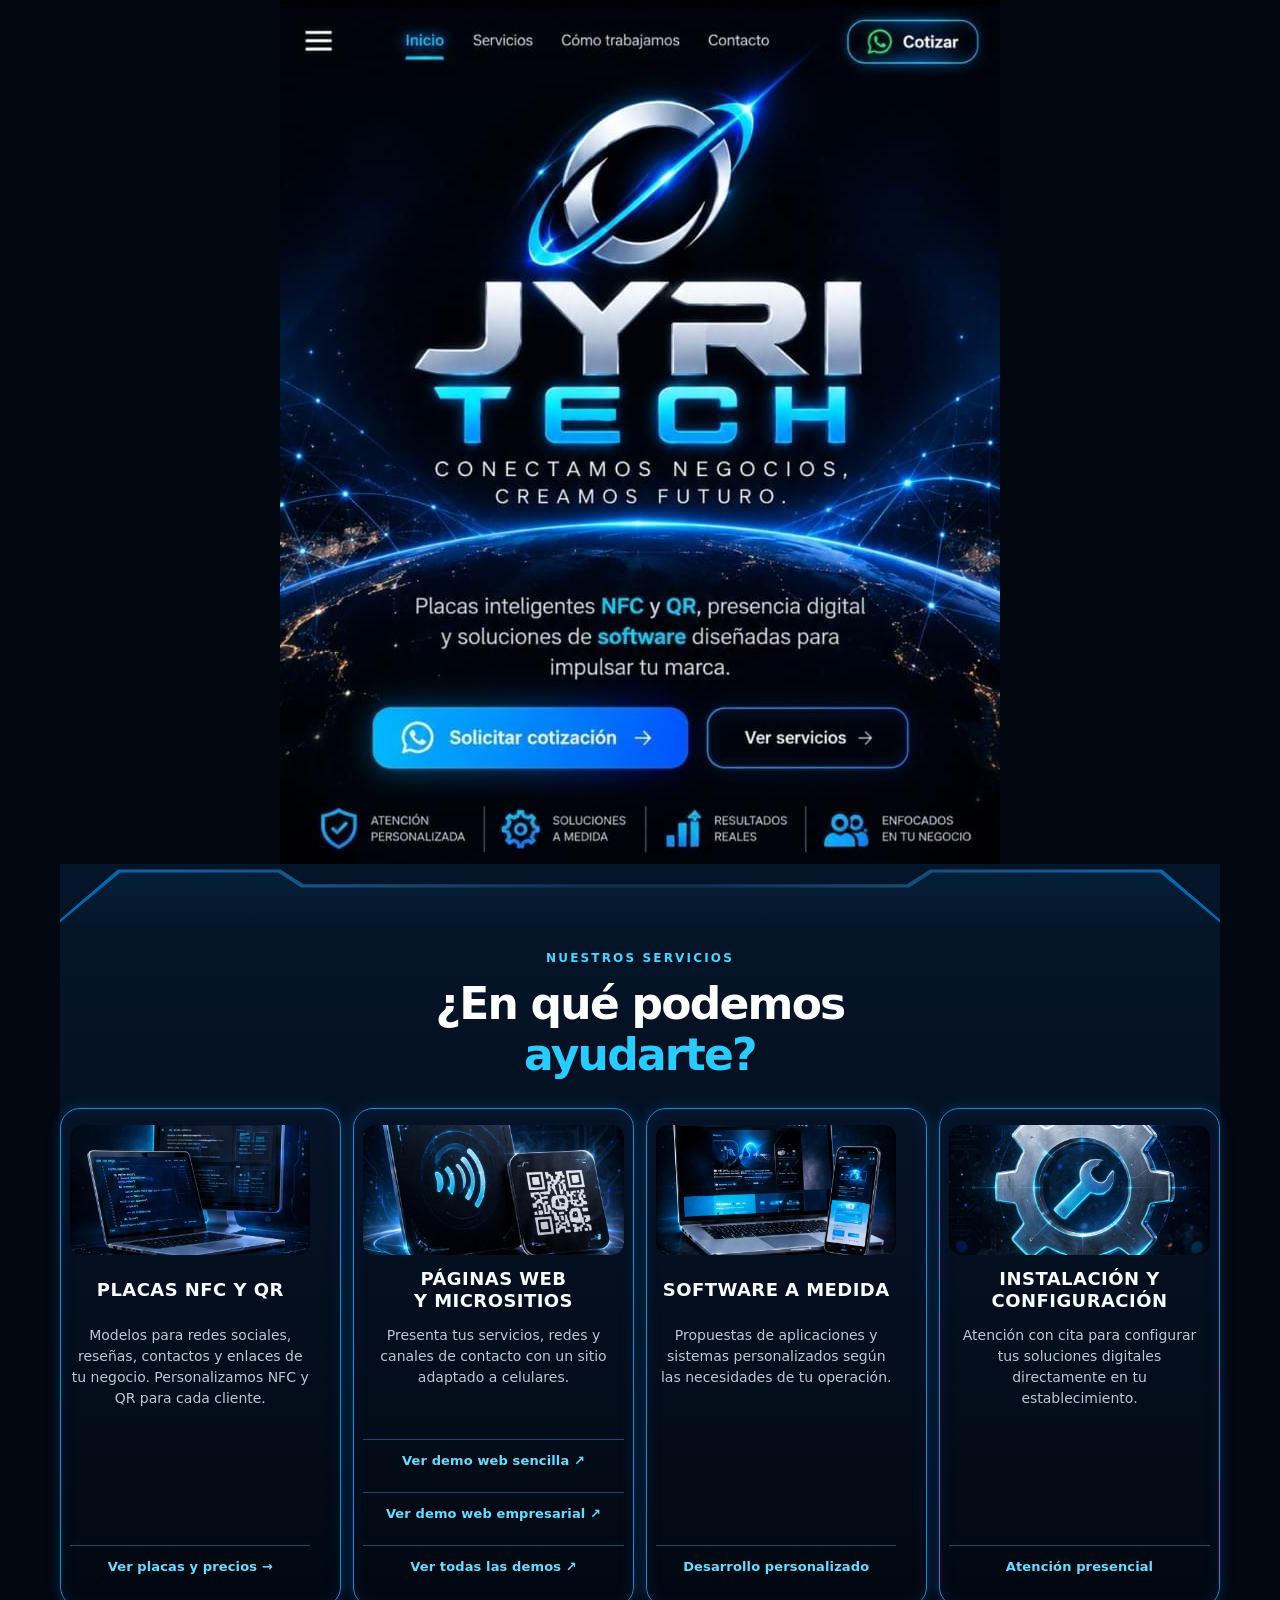
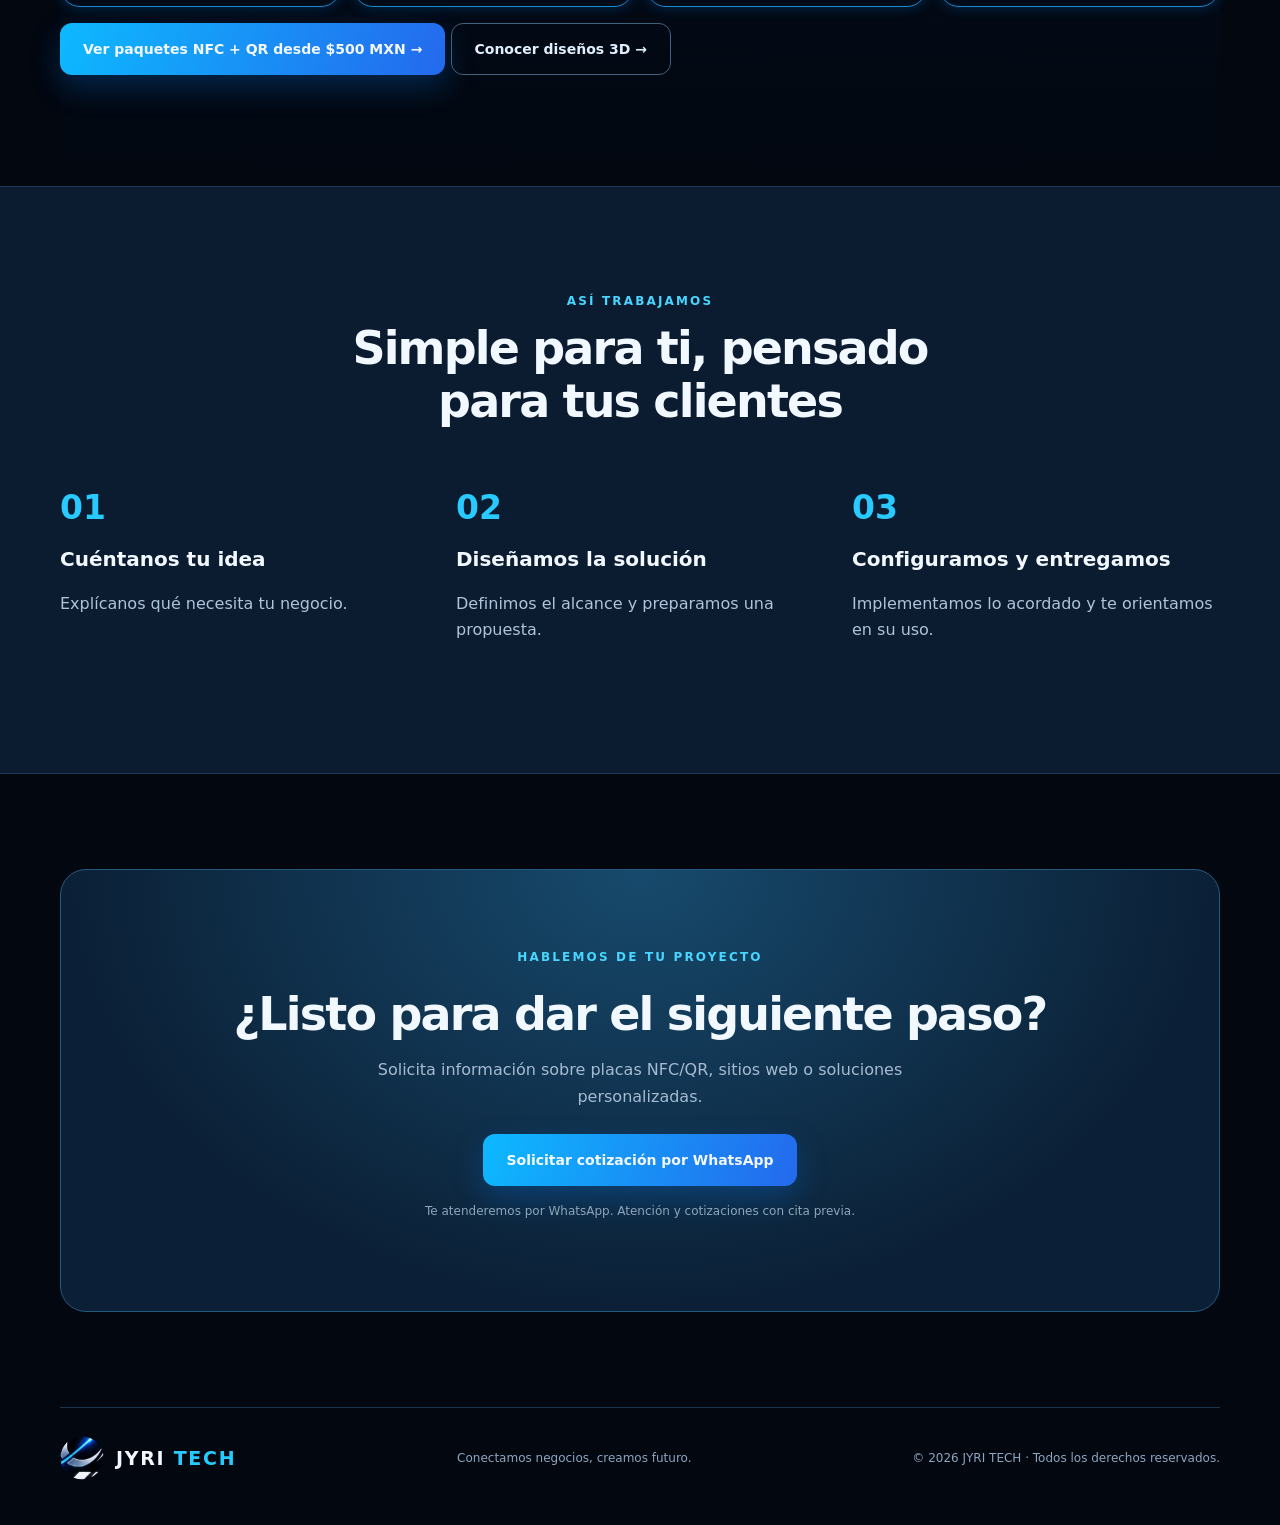
<file: jyri-tech/index.html>
<!doctype html>
<html lang="es">
<head>
<meta charset="utf-8"><meta name="viewport" content="width=device-width, initial-scale=1">
<meta name="theme-color" content="#07111f"><meta name="referrer" content="no-referrer">
<meta name="description" content="JYRI TECH: placas NFC y QR, micrositios, desarrollo web y soluciones digitales para negocios.">
<title>JYRI TECH | Conectamos negocios, creamos futuro</title>
<link rel="stylesheet" href="./style.css?v=services-frame-1">
<style>.web-demo-links{display:flex;flex-direction:column;align-items:center;gap:10px;margin-top:14px;width:100%}.web-demo-links .tag{display:inline-flex;align-items:center;justify-content:center;text-align:center;max-width:100%;width:100%;white-space:normal;overflow-wrap:anywhere;padding:11px 12px;line-height:1.35;box-sizing:border-box}.web-demo-links .tag:focus-visible{outline:2px solid #00e4f4;outline-offset:3px}</style>
</head>
<body class="jyri-poster-home">
<header class="topbar"><span class="menu-mark" aria-hidden="true">☰</span><nav aria-label="Navegación principal"><a href="#inicio">Inicio</a><a href="#servicios">Servicios</a><a href="./catalogo/">Catálogo</a><a href="#proceso">Cómo trabajamos</a><a href="#contacto">Contacto</a></nav><a class="top-quote" href="#contacto">☘ Cotizar</a></header>
<div class="jyri-menu-backdrop" id="jyriMenuBackdrop" hidden></div>
<aside class="jyri-side-menu" id="jyriSideMenu" aria-label="Menú principal" aria-hidden="true" inert>
<div class="jyri-side-head"><strong>JYRI <span>TECH</span></strong><button type="button" id="closeMobileMenu" aria-label="Cerrar menú">✕</button></div>
<nav aria-label="Secciones de JYRI TECH">
<a href="#inicio">Inicio</a>
<a href="#servicios">Servicios</a>
<a href="./catalogo/">Catálogo</a>
<a href="#proceso">Cómo trabajamos</a>
<a href="#contacto">Contacto</a>
</nav>
<a class="jyri-menu-quote" href="https://wa.me/525652839764?text=Hola%2C%20JYRI%20TECH.%20Me%20gustar%C3%ADa%20solicitar%20una%20cotizaci%C3%B3n." target="_blank" rel="noopener noreferrer">Cotizar por WhatsApp →</a>
</aside>
<main>
<section class="hero hero-poster" id="inicio" aria-label="Portada de JYRI TECH">
<img class="hero-poster-image" src="./fondo-planeta-mejorado-2.jpeg?v=poster-fix-2" alt="JYRI TECH: conectamos negocios, creamos futuro. Placas NFC y QR, presencia digital y software para tu negocio." fetchpriority="high">
<nav class="poster-navigation" aria-label="Navegación de portada">
<button class="poster-hit poster-menu" type="button" id="openMobileMenu" aria-label="Abrir menú de navegación" aria-controls="jyriSideMenu" aria-expanded="false"></button>
<a class="poster-hit poster-inicio" href="#inicio" aria-label="Inicio"></a>
<a class="poster-hit poster-servicios" href="#servicios" aria-label="Servicios"></a>
<a class="poster-hit poster-proceso" href="#proceso" aria-label="Cómo trabajamos"></a>
<a class="poster-hit poster-contacto" href="#contacto" aria-label="Contacto"></a>
<a class="poster-hit poster-cotizar" href="#contacto" aria-label="Cotizar"></a>
</nav>
<div class="poster-actions">
<a class="poster-hit poster-whatsapp" href="https://wa.me/525652839764?text=Hola%2C%20JYRI%20TECH.%20Me%20gustar%C3%ADa%20solicitar%20una%20cotizaci%C3%B3n." target="_blank" rel="noopener noreferrer" aria-label="Solicitar cotización por WhatsApp"></a>
<a class="poster-hit poster-catalogo" href="./catalogo/" aria-label="Ver servicios y catálogo"></a>
</div>
</section>
<section class="section wrap" id="servicios"><div class="section-head"><p class="eyebrow">NUESTROS SERVICIOS</p><h2>¿En qué podemos <em>ayudarte?</em></h2><p>Desde una placa inteligente hasta una presencia digital completa.</p></div><div class="grid">
<article class="service"><span class="ico">◉</span><div class="service-art art-nfc"><img src="./WhatsApp%20Image%202026-10-30%20at%2012.33.51.jpeg" alt="Placas inteligentes NFC y código QR" loading="lazy"></div><h3>Placas NFC y QR</h3><p>Modelos para redes sociales, reseñas, contactos y enlaces de tu negocio. Personalizamos NFC y QR para cada cliente.</p><a class="tag" href="./catalogo/#redes">Ver placas y precios →</a></article>
<article class="service"><span class="ico">◎</span><div class="service-art art-web"><img src="./WhatsApp%20Image%202026-10-30%20at%2012.34.19.jpeg" alt="Computadora y teléfono con diseño de páginas web" loading="lazy"></div><h3>Páginas web y micrositios</h3><p>Presenta tus servicios, redes y canales de contacto con un sitio adaptado a celulares.</p><div class="web-demo-links" aria-label="Demostraciones de páginas web"><a class="tag" href="https://morito161.github.io/JYRI-TECH-WEB-PAGE/#sencilla" target="_blank" rel="noopener noreferrer">Ver demo web sencilla ↗</a><a class="tag" href="https://morito161.github.io/JYRI-TECH-WEB-PAGE/#empresarial" target="_blank" rel="noopener noreferrer">Ver demo web empresarial ↗</a><a class="tag" href="https://morito161.github.io/JYRI-TECH-WEB-PAGE/" target="_blank" rel="noopener noreferrer">Ver todas las demos ↗</a></div></article>
<article class="service"><span class="ico">&lt;/&gt;</span><div class="service-art art-code"><img src="./WhatsApp%20Image%202026-10-30%20at%2012.34.29.jpeg" alt="Equipos de cómputo para desarrollo de software" loading="lazy"></div><h3>Software a medida</h3><p>Propuestas de aplicaciones y sistemas personalizados según las necesidades de tu operación.</p><span class="tag">Desarrollo personalizado</span></article>
<article class="service"><span class="ico">⚙</span><div class="service-art art-gear"><img src="./WhatsApp%20Image%202026-10-30%20at%2012.34.39.jpeg" alt="Engranaje con llave para instalación y configuración" loading="lazy"></div><h3>Instalación y configuración</h3><p>Atención con cita para configurar tus soluciones digitales directamente en tu establecimiento.</p><span class="tag">Atención presencial</span></article>
</div><p class="catalog-invite"><a class="button primary" href="./catalogo/#paquetes">Ver paquetes NFC + QR desde $500 MXN →</a> <a class="button ghost" href="./catalogo/#disenos3d">Conocer diseños 3D →</a></p></section>
<section class="section process" id="proceso"><div class="wrap"><div class="section-head"><p class="eyebrow">ASÍ TRABAJAMOS</p><h2>Simple para ti, pensado para tus clientes</h2></div><div class="steps"><div><b>01</b><h3>Cuéntanos tu idea</h3><p>Explícanos qué necesita tu negocio.</p></div><div><b>02</b><h3>Diseñamos la solución</h3><p>Definimos el alcance y preparamos una propuesta.</p></div><div><b>03</b><h3>Configuramos y entregamos</h3><p>Implementamos lo acordado y te orientamos en su uso.</p></div></div></div></section>
<section class="section wrap" id="contacto"><div class="contact"><p class="eyebrow">HABLEMOS DE TU PROYECTO</p><h2>¿Listo para dar el siguiente paso?</h2><p>Solicita información sobre placas NFC/QR, sitios web o soluciones personalizadas.</p><a class="button primary" href="https://wa.me/525652839764?text=Hola%2C%20JYRI%20TECH.%20Visit%C3%A9%20su%20p%C3%A1gina%20web%20y%20me%20gustar%C3%ADa%20solicitar%20una%20cotizaci%C3%B3n%20para%20mi%20negocio." target="_blank" rel="noopener noreferrer" id="whatsappLink">Solicitar cotización por WhatsApp</a><p class="pending">Te atenderemos por WhatsApp. Atención y cotizaciones con cita previa.</p></div></section>
</main>
<footer class="footer wrap"><div class="brand"><span class="footer-orbit-image" aria-hidden="true"></span><span>JYRI <b>TECH</b></span></div><p>Conectamos negocios, creamos futuro.</p><small>© <span id="year">2026</span> JYRI TECH · Todos los derechos reservados.</small></footer>
<script src="./script.js?v=side-menu-1"></script>
</body></html>
</file>
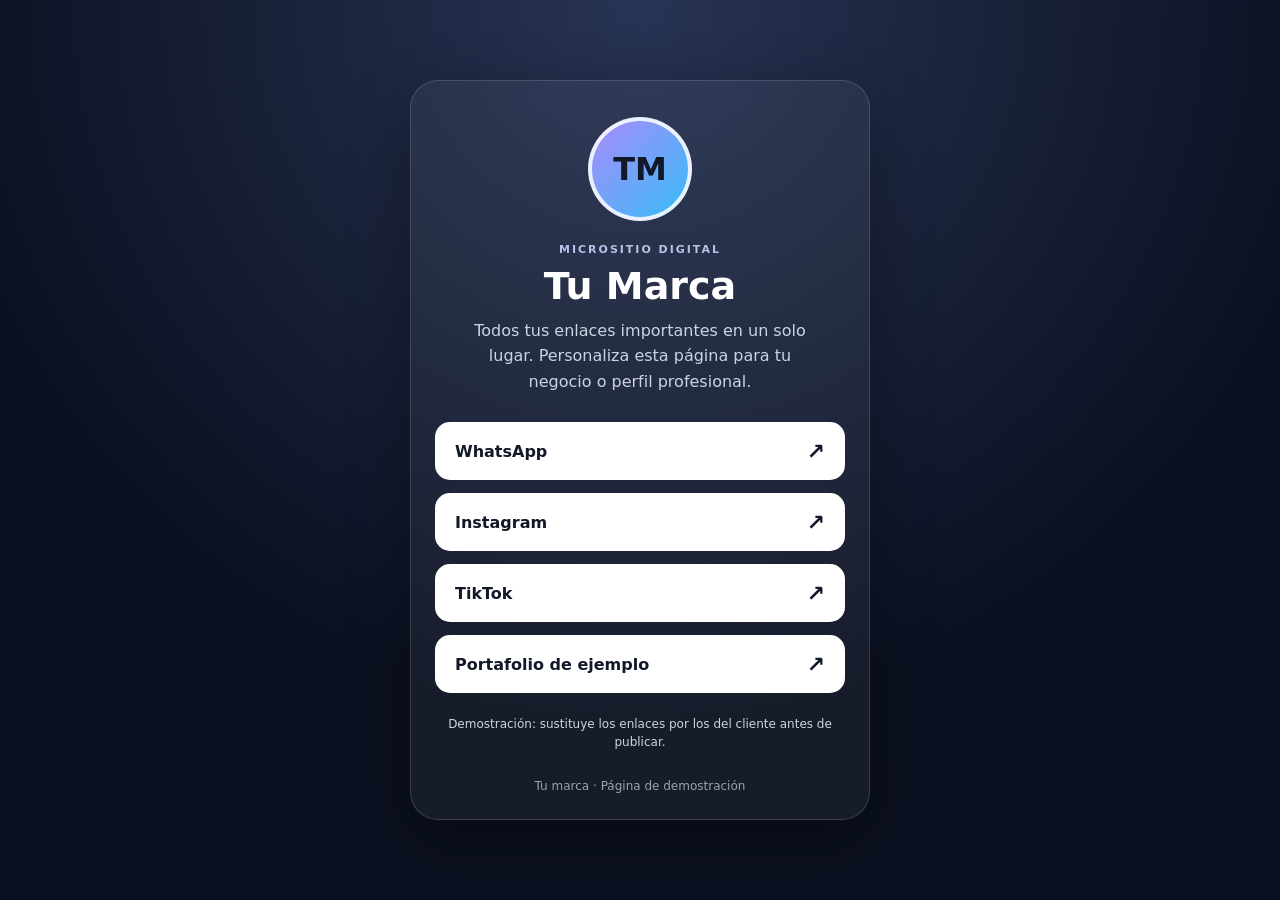
<file: plantilla-clientes/index.html>
<!doctype html>
<html lang="es">
<head>
  <meta charset="utf-8">
  <meta name="viewport" content="width=device-width, initial-scale=1">
  <meta name="theme-color" content="#111827">
  <meta name="description" content="Plantilla demostrativa de micrositio profesional para negocios y creadores.">
  <title>Tu marca | Enlaces y contacto</title>
  <link rel="stylesheet" href="style.css">
</head>
<body>
  <main class="profile">
    <div class="avatar" aria-hidden="true">TM</div>
    <p class="eyebrow">MICROSITIO DIGITAL</p>
    <h1>Tu Marca</h1>
    <p class="description">Todos tus enlaces importantes en un solo lugar. Personaliza esta página para tu negocio o perfil profesional.</p>
    <div class="links" aria-label="Enlaces principales">
      <a href="https://wa.me/" target="_blank" rel="noopener noreferrer">WhatsApp <span aria-hidden="true">↗</span></a>
      <a href="https://www.instagram.com/" target="_blank" rel="noopener noreferrer">Instagram <span aria-hidden="true">↗</span></a>
      <a href="https://www.tiktok.com/" target="_blank" rel="noopener noreferrer">TikTok <span aria-hidden="true">↗</span></a>
      <a href="https://github.com/Morito161" target="_blank" rel="noopener noreferrer">Portafolio de ejemplo <span aria-hidden="true">↗</span></a>
    </div>
    <p class="notice">Demostración: sustituye los enlaces por los del cliente antes de publicar.</p>
    <footer>Tu marca · Página de demostración</footer>
  </main>
</body>
</html>
</file>
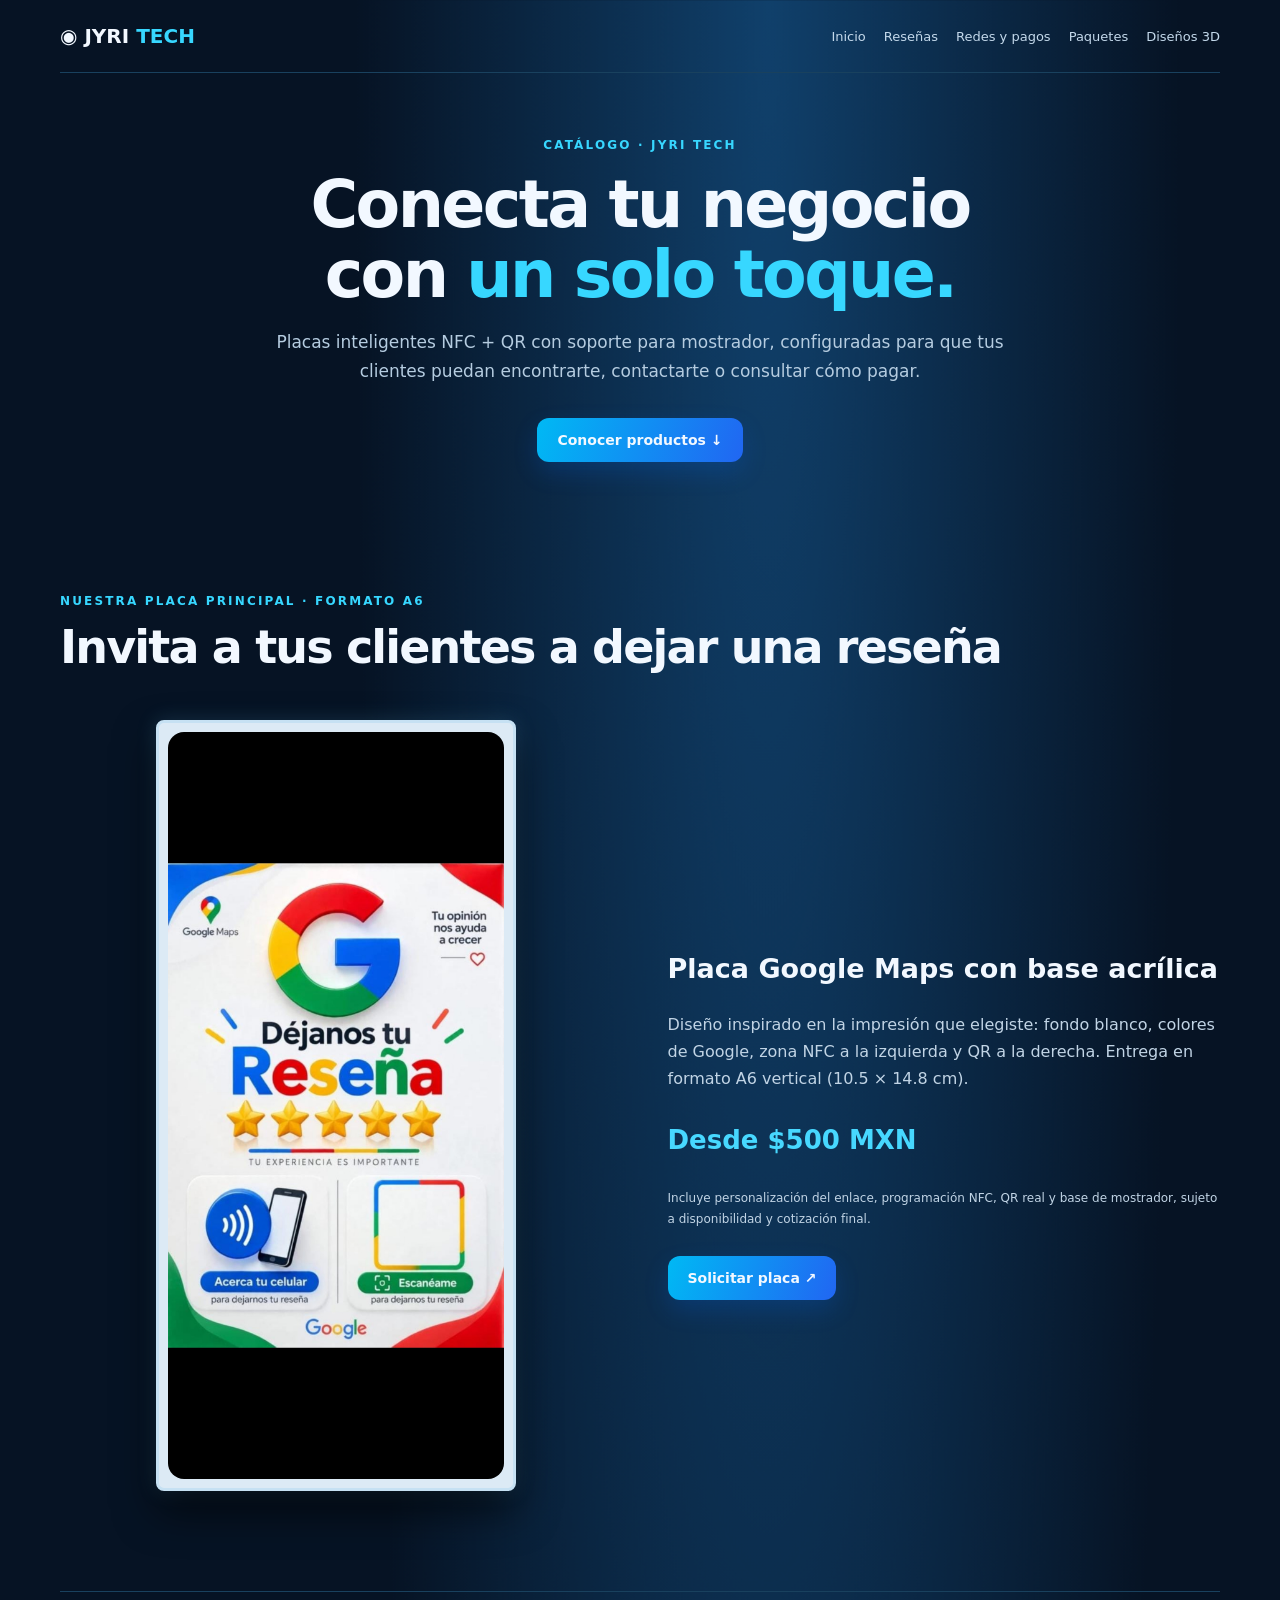
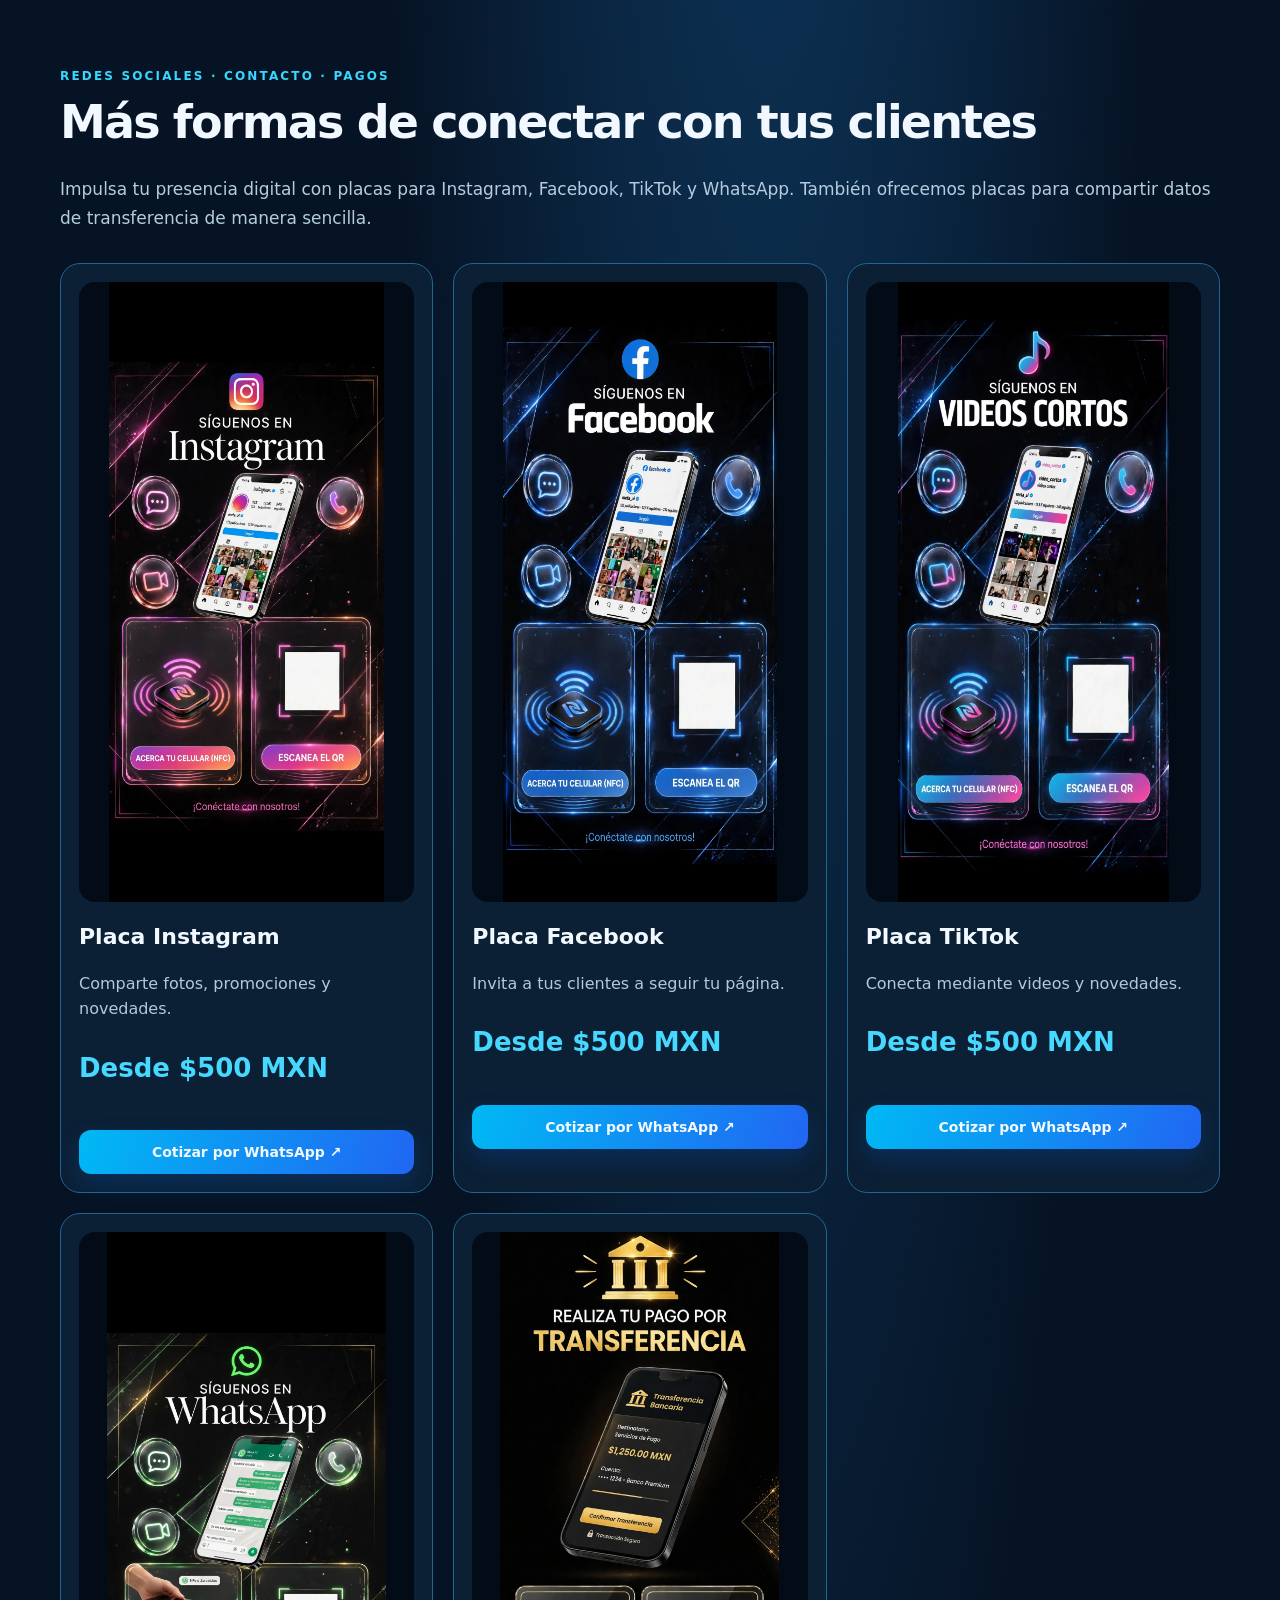
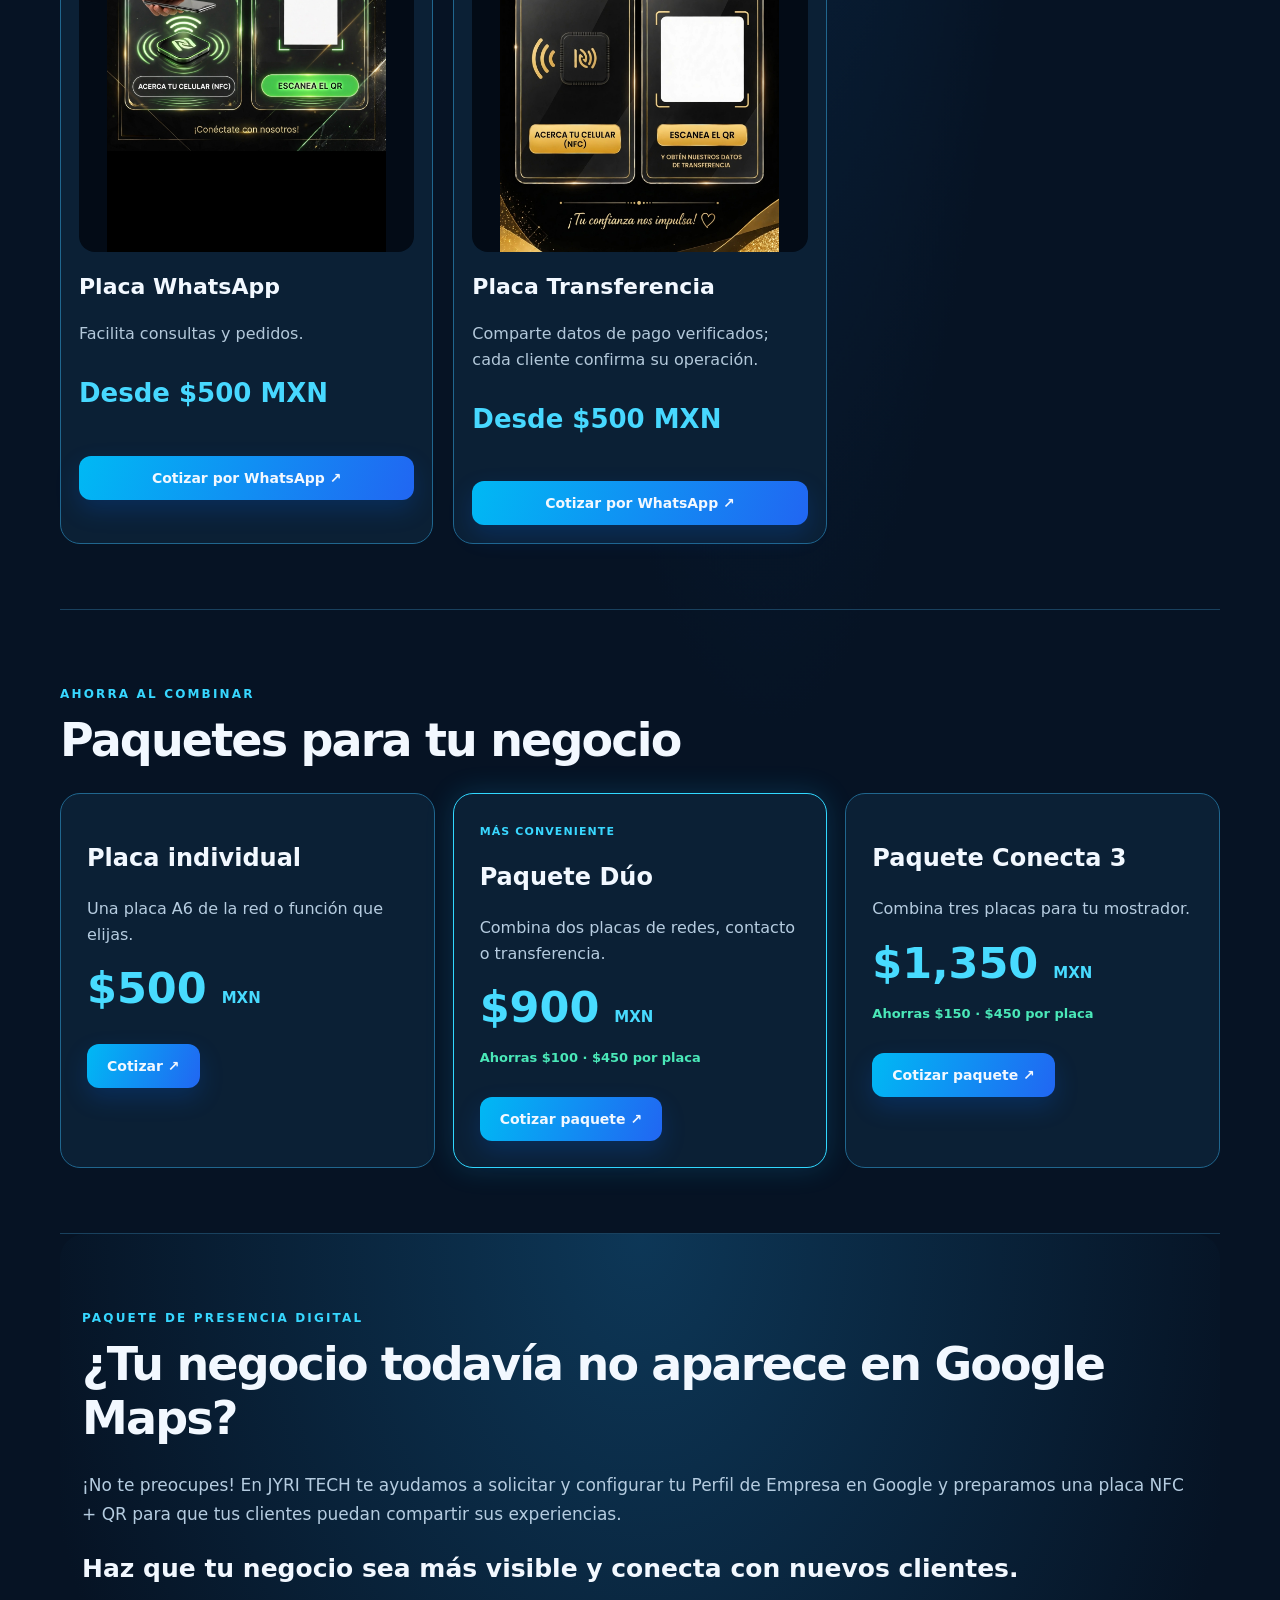
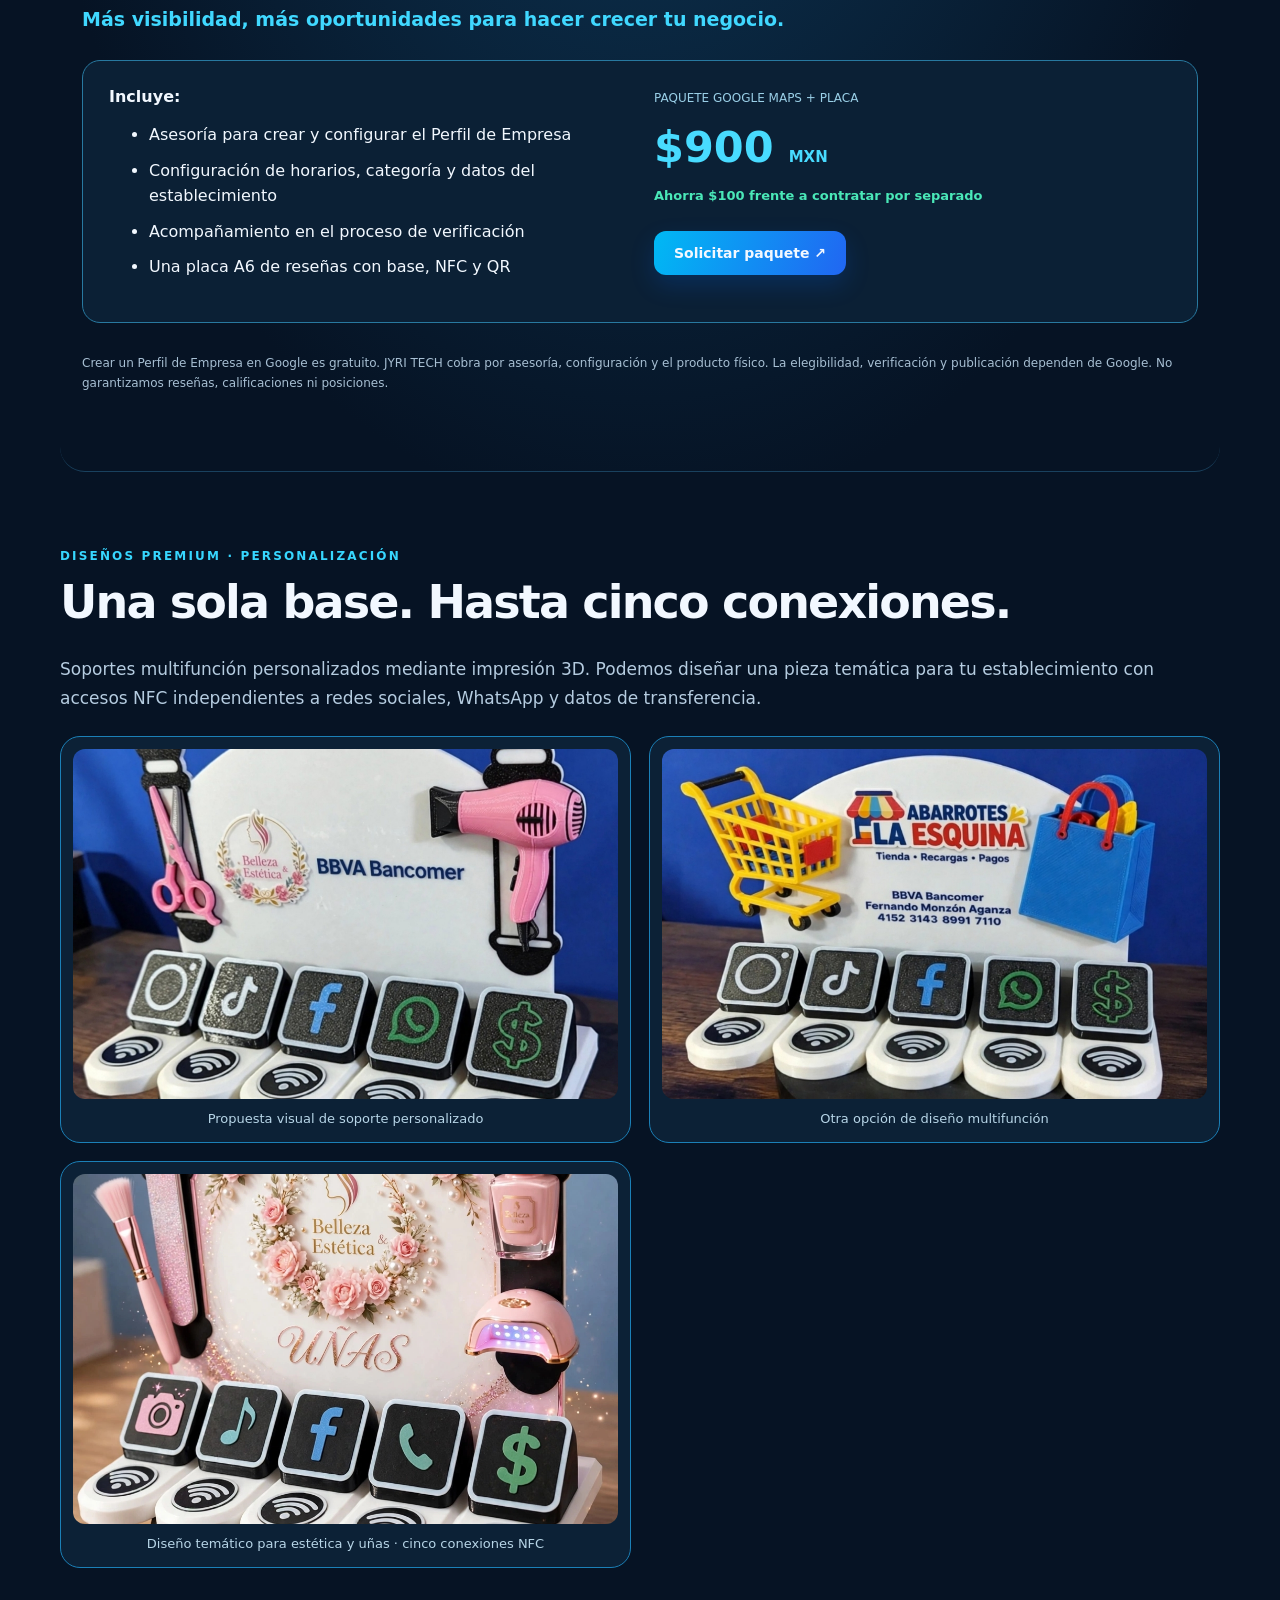
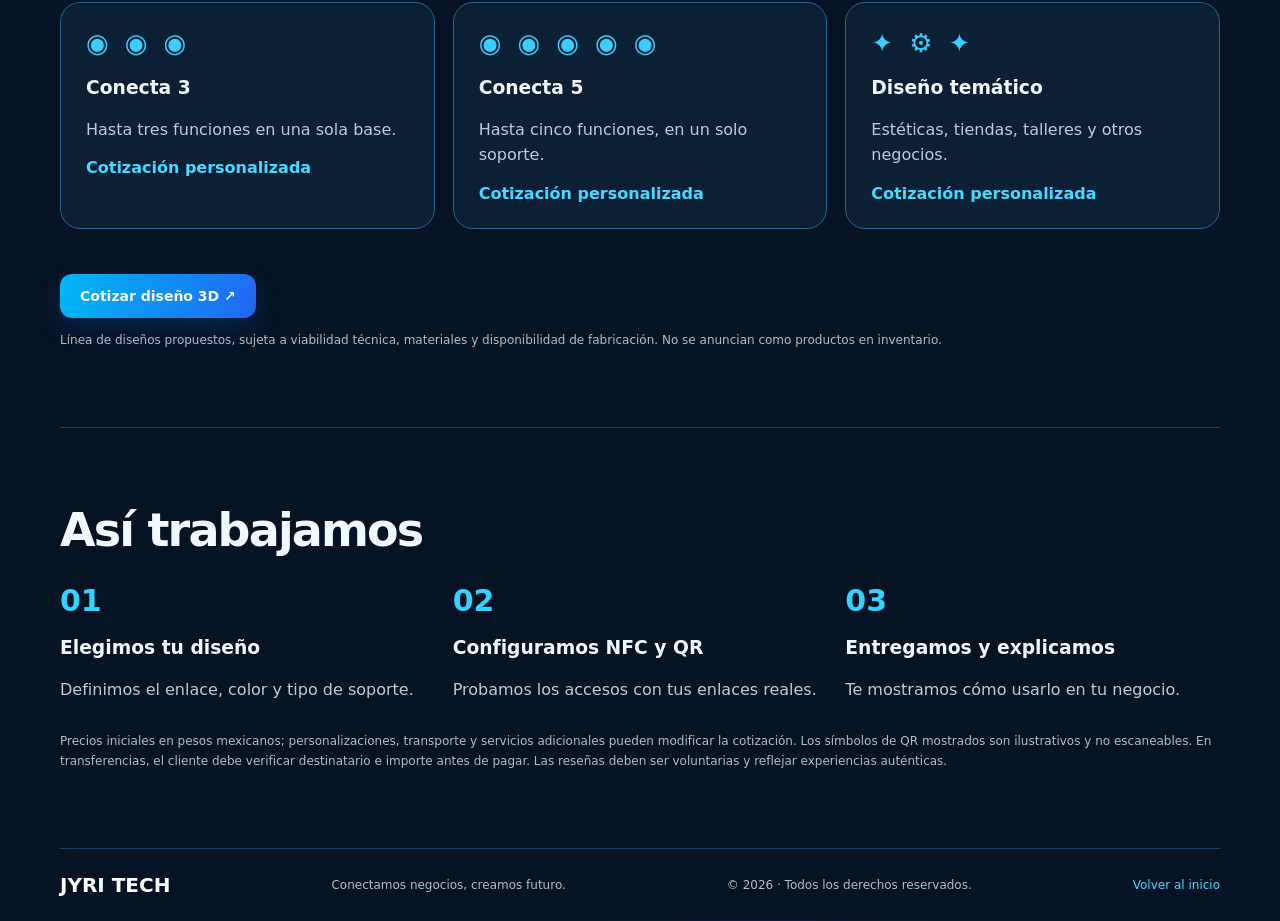
<file: jyri-tech/catalogo/index.html>
<!doctype html><html lang="es"><head><meta charset="utf-8"><meta name="viewport" content="width=device-width,initial-scale=1"><meta name="theme-color" content="#061324"><meta name="description" content="Catálogo JYRI TECH: placas NFC y QR, Google Maps, redes sociales, transferencias y diseños 3D"><title>Catálogo de placas NFC y QR | JYRI TECH</title><link rel="stylesheet" href="./style.css"><style>.jyri-3d-photos{display:grid;grid-template-columns:repeat(2,minmax(0,1fr));gap:18px;margin:24px 0 34px}.jyri-3d-photos figure{margin:0;min-width:0;background:#0c2136;border:1px solid #1b80b7;border-radius:20px;padding:12px;overflow:hidden}.jyri-3d-photos img{width:100%;height:360px;object-fit:contain;display:block;border-radius:12px;background:#030b15}.jyri-3d-photos figcaption{font-size:13px;color:#b7d5e7;text-align:center;padding:12px 6px 4px}@media(max-width:600px){.jyri-3d-photos{grid-template-columns:1fr}.jyri-3d-photos img{height:auto;max-height:500px}}</style><style>.jyri-3d-nails img{height:360px;object-fit:cover;object-position:center 56%;aspect-ratio:4/5}@media(max-width:600px){.jyri-3d-nails img{height:auto;max-height:none;aspect-ratio:4/5;object-fit:cover;object-position:center 56%}}</style><style>.jyri-product-photo{width:100%;max-width:100%;display:grid;place-items:center;overflow:hidden;border-radius:16px;background:#030b16;margin-bottom:18px}.jyri-product-photo img{display:block;width:100%;height:auto;max-height:620px;object-fit:contain}.jyri-3d-photos figure{overflow:hidden}.jyri-3d-photos img{width:100%;height:350px;object-fit:cover;object-position:center center;display:block;background:#030b15;border-radius:12px}@media(max-width:600px){.jyri-3d-photos img{height:auto;aspect-ratio:1/1;object-fit:cover}}@media(prefers-reduced-motion:no-preference){.jyri-product-photo{animation:jyriFadeIn .6s ease both}@keyframes jyriFadeIn{from{opacity:0;transform:translateY(12px)}to{opacity:1;transform:translateY(0)}}}</style></head><body><header class="nav"><a class="brand" href="../">◉ JYRI <b>TECH</b></a><nav><a href="../">Inicio</a><a href="#resenas">Reseñas</a><a href="#redes">Redes y pagos</a><a href="#paquetes">Paquetes</a><a href="#disenos3d">Diseños 3D</a></nav></header><main><section class="intro"><p class="eyebrow">CATÁLOGO · JYRI TECH</p><h1>Conecta tu negocio con <span>un solo toque.</span></h1><p>Placas inteligentes NFC + QR con soporte para mostrador, configuradas para que tus clientes puedan encontrarte, contactarte o consultar cómo pagar.</p><a class="btn" href="#resenas">Conocer productos ↓</a></section><section class="section" id="resenas"><p class="eyebrow">NUESTRA PLACA PRINCIPAL · FORMATO A6</p><h2>Invita a tus clientes a dejar una reseña</h2><div class="feature"><div class="review-frame"><img src="../Screenshot_20261110_234514_WhatsApp.jpg" alt="Placa para reseñas Google Maps con NFC y espacio para QR" loading="lazy" style="display:block;width:100%;height:auto;object-fit:contain;border-radius:16px"></div><div class="feature-text"><h3>Placa Google Maps con base acrílica</h3><p>Diseño inspirado en la impresión que elegiste: fondo blanco, colores de Google, zona NFC a la izquierda y QR a la derecha. Entrega en formato A6 vertical (10.5 × 14.8 cm).</p><p class="price">Desde $500 MXN</p><p class="muted">Incluye personalización del enlace, programación NFC, QR real y base de mostrador, sujeto a disponibilidad y cotización final.</p><a class="btn" href="https://wa.me/525652839764?text=Hola%2C%20JYRI%20TECH.%20Me%20interesa%20la%20placa%20de%20rese%C3%B1as%20Google%20Maps%20A6%20con%20base.%20%C2%BFPodr%C3%ADan%20darme%20informaci%C3%B3n%3F" target="_blank" rel="noopener noreferrer">Solicitar placa ↗</a></div></div></section><section class="section" id="redes"><p class="eyebrow">REDES SOCIALES · CONTACTO · PAGOS</p><h2>Más formas de conectar con tus clientes</h2><p class="lead">Impulsa tu presencia digital con placas para Instagram, Facebook, TikTok y WhatsApp. También ofrecemos placas para compartir datos de transferencia de manera sencilla.</p><div class="product-grid"><article class="product"><div class="jyri-product-photo"><img src="../IMG-20261107-WA1138.jpg" alt="Diseño real de placa NFC y QR para instagram" loading="lazy"></div><div class="product-info"><h3>Placa Instagram</h3><p>Comparte fotos, promociones y novedades.</p><p class="price">Desde $500 MXN</p><a class="btn" href="https://wa.me/525652839764?text=Hola%2C%20JYRI%20TECH.%20Me%20interesa%20la%20placa%20NFC%20y%20QR%20de%20Instagram.%20%C2%BFPodr%C3%ADan%20darme%20informaci%C3%B3n%3F" target="_blank" rel="noopener noreferrer">Cotizar por WhatsApp ↗</a></div></article><article class="product"><div class="jyri-product-photo"><img src="../IMG-20261107-WA0280.jpg" alt="Diseño real de placa NFC y QR para facebook" loading="lazy"></div><div class="product-info"><h3>Placa Facebook</h3><p>Invita a tus clientes a seguir tu página.</p><p class="price">Desde $500 MXN</p><a class="btn" href="https://wa.me/525652839764?text=Hola%2C%20JYRI%20TECH.%20Me%20interesa%20la%20placa%20NFC%20y%20QR%20de%20Facebook.%20%C2%BFPodr%C3%ADan%20darme%20informaci%C3%B3n%3F" target="_blank" rel="noopener noreferrer">Cotizar por WhatsApp ↗</a></div></article><article class="product"><div class="jyri-product-photo"><img src="../IMG-20261107-WA1801.jpg" alt="Diseño real de placa NFC y QR para tiktok" loading="lazy"></div><div class="product-info"><h3>Placa TikTok</h3><p>Conecta mediante videos y novedades.</p><p class="price">Desde $500 MXN</p><a class="btn" href="https://wa.me/525652839764?text=Hola%2C%20JYRI%20TECH.%20Me%20interesa%20la%20placa%20NFC%20y%20QR%20de%20TikTok.%20%C2%BFPodr%C3%ADan%20darme%20informaci%C3%B3n%3F" target="_blank" rel="noopener noreferrer">Cotizar por WhatsApp ↗</a></div></article><article class="product"><div class="jyri-product-photo"><img src="../Screenshot_20261106_151928_WhatsApp.jpg" alt="Diseño de placa NFC y QR para WhatsApp" loading="lazy"></div><div class="product-info"><h3>Placa WhatsApp</h3><p>Facilita consultas y pedidos.</p><p class="price">Desde $500 MXN</p><a class="btn" href="https://wa.me/525652839764?text=Hola%2C%20JYRI%20TECH.%20Me%20interesa%20la%20placa%20NFC%20y%20QR%20de%20WhatsApp.%20%C2%BFPodr%C3%ADan%20darme%20informaci%C3%B3n%3F" target="_blank" rel="noopener noreferrer">Cotizar por WhatsApp ↗</a></div></article><article class="product"><div class="jyri-product-photo"><img src="../Screenshot_20261110_232147_WhatsApp.jpg" alt="Diseño de placa NFC y QR para compartir datos de transferencia bancaria" loading="lazy"></div><div class="product-info"><h3>Placa Transferencia</h3><p>Comparte datos de pago verificados; cada cliente confirma su operación.</p><p class="price">Desde $500 MXN</p><a class="btn" href="https://wa.me/525652839764?text=Hola%2C%20JYRI%20TECH.%20Me%20interesa%20la%20placa%20NFC%20y%20QR%20de%20Transferencia.%20%C2%BFPodr%C3%ADan%20darme%20informaci%C3%B3n%3F" target="_blank" rel="noopener noreferrer">Cotizar por WhatsApp ↗</a></div></article></div></section><section class="section" id="paquetes"><p class="eyebrow">AHORRA AL COMBINAR</p><h2>Paquetes para tu negocio</h2><div class="package-grid"><article class="package"><h3>Placa individual</h3><p>Una placa A6 de la red o función que elijas.</p><div class="big-price">$500 <small>MXN</small></div><a class="btn" href="https://wa.me/525652839764?text=Hola%2C%20JYRI%20TECH.%20Me%20interesa%20una%20placa%20individual%20NFC%20y%20QR%20por%20%24500%20MXN.%20%C2%BFPodr%C3%ADan%20darme%20informaci%C3%B3n%3F" target="_blank" rel="noopener noreferrer">Cotizar ↗</a></article><article class="package recommended"><span class="popular">MÁS CONVENIENTE</span><h3>Paquete Dúo</h3><p>Combina dos placas de redes, contacto o transferencia.</p><div class="big-price">$900 <small>MXN</small></div><p class="save">Ahorras $100 · $450 por placa</p><a class="btn" href="https://wa.me/525652839764?text=Hola%2C%20JYRI%20TECH.%20Me%20interesa%20el%20paquete%20de%20dos%20placas%20NFC%20y%20QR%20por%20%24900%20MXN.%20%C2%BFPodr%C3%ADan%20darme%20informaci%C3%B3n%3F" target="_blank" rel="noopener noreferrer">Cotizar paquete ↗</a></article><article class="package"><h3>Paquete Conecta 3</h3><p>Combina tres placas para tu mostrador.</p><div class="big-price">$1,350 <small>MXN</small></div><p class="save">Ahorras $150 · $450 por placa</p><a class="btn" href="https://wa.me/525652839764?text=Hola%2C%20JYRI%20TECH.%20Me%20interesa%20el%20paquete%20de%20tres%20placas%20NFC%20y%20QR%20por%20%241%2C350%20MXN.%20%C2%BFPodr%C3%ADan%20darme%20informaci%C3%B3n%3F" target="_blank" rel="noopener noreferrer">Cotizar paquete ↗</a></article></div></section><section class="section maps"><p class="eyebrow">PAQUETE DE PRESENCIA DIGITAL</p><h2>¿Tu negocio todavía no aparece en Google Maps?</h2><p class="lead">¡No te preocupes! En JYRI TECH te ayudamos a solicitar y configurar tu Perfil de Empresa en Google y preparamos una placa NFC + QR para que tus clientes puedan compartir sus experiencias.</p><h3>Haz que tu negocio sea más visible y conecta con nuevos clientes.</h3><p class="tagline">Más visibilidad, más oportunidades para hacer crecer tu negocio.</p><div class="maps-offer"><div><b>Incluye:</b><ul><li>Asesoría para crear y configurar el Perfil de Empresa</li><li>Configuración de horarios, categoría y datos del establecimiento</li><li>Acompañamiento en el proceso de verificación</li><li>Una placa A6 de reseñas con base, NFC y QR</li></ul></div><div><span>PAQUETE GOOGLE MAPS + PLACA</span><div class="big-price">$900 <small>MXN</small></div><p class="save">Ahorra $100 frente a contratar por separado</p><a class="btn" href="https://wa.me/525652839764?text=Hola%2C%20JYRI%20TECH.%20Me%20interesa%20el%20paquete%20de%20configuraci%C3%B3n%20de%20Google%20Maps%20y%20placa%20NFC%20y%20QR%20por%20%24900%20MXN.%20%C2%BFPodr%C3%ADan%20darme%20informaci%C3%B3n%3F" target="_blank" rel="noopener noreferrer">Solicitar paquete ↗</a></div></div><p class="fine">Crear un Perfil de Empresa en Google es gratuito. JYRI TECH cobra por asesoría, configuración y el producto físico. La elegibilidad, verificación y publicación dependen de Google. No garantizamos reseñas, calificaciones ni posiciones.</p></section><section class="section" id="disenos3d"><p class="eyebrow">DISEÑOS PREMIUM · PERSONALIZACIÓN</p><h2>Una sola base. Hasta cinco conexiones.</h2><p class="lead">Soportes multifunción personalizados mediante impresión 3D. Podemos diseñar una pieza temática para tu establecimiento con accesos NFC independientes a redes sociales, WhatsApp y datos de transferencia.</p><div class="jyri-3d-photos"><figure><img src="../Screenshot_20261106_140237_ChatGPT.jpg" loading="lazy" alt="Referencia visual de diseño 3D personalizado" width="500" height="600"><figcaption>Propuesta visual de soporte personalizado</figcaption></figure><figure><img src="../Screenshot_20261106_140248_ChatGPT.jpg" loading="lazy" alt="Segunda referencia visual de diseño 3D multifunción" width="500" height="600"><figcaption>Otra opción de diseño multifunción</figcaption></figure><figure class="jyri-3d-nails"><img src="../IMG-20261110-WA1835.jpg" loading="lazy" alt="Diseño 3D temático de belleza y uñas con cinco accesos NFC" width="500" height="600"><figcaption>Diseño temático para estética y uñas · cinco conexiones NFC</figcaption></figure></div><div class="premium-grid"><article><div class="multi-symbol">◉ ◉ ◉</div><h3>Conecta 3</h3><p>Hasta tres funciones en una sola base.</p><b>Cotización personalizada</b></article><article><div class="multi-symbol">◉ ◉ ◉ ◉ ◉</div><h3>Conecta 5</h3><p>Hasta cinco funciones, en un solo soporte.</p><b>Cotización personalizada</b></article><article><div class="multi-symbol">✦ ⚙ ✦</div><h3>Diseño temático</h3><p>Estéticas, tiendas, talleres y otros negocios.</p><b>Cotización personalizada</b></article></div><a class="btn" href="https://wa.me/525652839764?text=Hola%2C%20JYRI%20TECH.%20Me%20interesa%20un%20soporte%20multifunci%C3%B3n%20personalizado%20con%20impresi%C3%B3n%203D.%20%C2%BFPodr%C3%ADan%20darme%20informaci%C3%B3n%3F" target="_blank" rel="noopener noreferrer">Cotizar diseño 3D ↗</a><p class="fine">Línea de diseños propuestos, sujeta a viabilidad técnica, materiales y disponibilidad de fabricación. No se anuncian como productos en inventario.</p></section><section class="section how"><h2>Así trabajamos</h2><div class="steps"><div><b>01</b><h3>Elegimos tu diseño</h3><p>Definimos el enlace, color y tipo de soporte.</p></div><div><b>02</b><h3>Configuramos NFC y QR</h3><p>Probamos los accesos con tus enlaces reales.</p></div><div><b>03</b><h3>Entregamos y explicamos</h3><p>Te mostramos cómo usarlo en tu negocio.</p></div></div><p class="fine">Precios iniciales en pesos mexicanos; personalizaciones, transporte y servicios adicionales pueden modificar la cotización. Los símbolos de QR mostrados son ilustrativos y no escaneables. En transferencias, el cliente debe verificar destinatario e importe antes de pagar. Las reseñas deben ser voluntarias y reflejar experiencias auténticas.</p></section></main><footer><strong>JYRI TECH</strong><span>Conectamos negocios, creamos futuro.</span><span>© 2026 · Todos los derechos reservados.</span><a href="../">Volver al inicio</a></footer></body></html>
</file>
<file: jyri-tech/style.css>
:root{font-family:Inter,system-ui,-apple-system,"Segoe UI",sans-serif;color:#f2f8ff;background:#07111f;font-synthesis:none;scroll-behavior:smooth}*{box-sizing:border-box}body{margin:0;overflow-x:hidden;background:radial-gradient(ellipse 65% 28% at 85% 12%,#073c66 0%,transparent 75%),#07111f}a{color:inherit;text-decoration:none}.wrap{width:min(1160px,calc(100% - 40px));margin:auto}.topbar{width:min(1160px,calc(100% - 40px));margin:auto;display:flex;justify-content:space-between;align-items:center;padding:25px 0;gap:20px}.brand{display:flex;align-items:center;gap:12px;font-weight:900;letter-spacing:.09em;font-size:19px;white-space:nowrap}.brand b{color:#26caff}.orbit{width:32px;height:32px;border:4px solid #d6edff;border-radius:50%;transform:rotate(-30deg);position:relative;box-shadow:0 0 15px #1baffc55}.orbit:after{content:"";position:absolute;width:48px;height:5px;left:-12px;top:10px;transform:rotate(-24deg);background:linear-gradient(90deg,#16a6ff,#7deaff);border-radius:8px;box-shadow:0 0 10px #22bfff}.topbar nav{display:flex;gap:28px;font-size:14px;color:#c2d3e7}.topbar nav a:hover{color:#42d6ff}.hero{display:grid;grid-template-columns:1.1fr .9fr;align-items:center;min-height:610px;gap:50px;padding:60px 0 100px}.eyebrow{font-size:12px;font-weight:800;letter-spacing:.18em;color:#48d5ff}.dot{display:inline-block;width:8px;height:8px;background:#3ed7ff;border-radius:50%;margin-right:8px;box-shadow:0 0 14px #29d6ff}.hero h1{font-size:clamp(40px,5.4vw,76px);line-height:1.08;letter-spacing:-.055em;margin:22px 0}.hero h1 em{font-style:normal;background:linear-gradient(100deg,#54dfff,#418eff);background-clip:text;color:transparent}.hero-copy>p{color:#b3c7db;max-width:540px;font-size:18px;line-height:1.75}.actions{display:flex;gap:14px;flex-wrap:wrap;margin-top:32px}.button{display:inline-flex;align-items:center;justify-content:center;gap:16px;padding:16px 23px;border-radius:12px;font-size:14px;font-weight:800;min-height:52px}.primary{background:linear-gradient(110deg,#0db9ff,#2469ed);box-shadow:0 12px 30px #0878ee44}.primary:hover{filter:brightness(1.13)}.ghost{border:1px solid #42617c;color:#e0efff}.ghost:hover{border-color:#36ceff}.trust{display:flex;flex-wrap:wrap;gap:20px;margin-top:35px;color:#8ea7c0;font-size:12px}.visual{min-height:470px;display:grid;place-items:center;position:relative}.halo{position:absolute;width:95%;aspect-ratio:1;border-radius:50%;background:radial-gradient(circle,#1277bd55,transparent 67%);filter:blur(12px)}.glass{position:relative;width:min(350px,90%);padding:32px;border:1px solid #41ccff77;border-radius:27px;transform:rotate(-5deg);background:linear-gradient(135deg,#193f64ee,#071528f5);box-shadow:25px 28px 60px #0009,0 0 70px #08b8ff30}.chip{font-size:27px;letter-spacing:.1em;font-weight:900}.chip strong{color:#2cd2ff}.signal{font-size:80px;color:#30cfff;text-align:center;text-shadow:0 0 30px #21bbff}.mocktitle{font-size:24px;font-weight:800}.mocksub{font-size:13px;color:#acc7de;line-height:1.6;margin:10px 0 25px}.mockline{height:28px;border:1px solid #2d729c;border-radius:8px;margin:10px 0;background:#0c2c4d}.mockline.short{width:78%;margin-left:auto;margin-right:auto}.smalltag{margin-top:24px;color:#70dfff;font-size:11px;letter-spacing:.12em;text-align:center}.floatcard{position:absolute;bottom:38px;right:0;padding:15px 19px;border:1px solid #2d94c6;border-radius:12px;background:#0a203b;box-shadow:0 15px 25px #0008;color:#42d7ff;font-weight:800}.floatcard span{color:#d5eaff;font-size:12px;margin-left:8px}.section{padding:95px 0}.section-head{max-width:650px;margin-bottom:40px}.section-head h2,.contact h2{font-size:clamp(30px,4vw,46px);line-height:1.15;letter-spacing:-.04em;margin:14px 0}.section-head>p:last-child,.contact>p:not(.eyebrow){color:#a6bbd1;line-height:1.7}.grid{display:grid;grid-template-columns:repeat(4,1fr);gap:18px}.service{border:1px solid #23415f;border-radius:18px;background:linear-gradient(145deg,#112a42,#0a1b2e);padding:27px 22px;min-height:275px}.ico{display:grid;place-items:center;width:48px;height:48px;border:1px solid #1476ae;background:#0c3454;border-radius:13px;color:#39d4ff;font-size:24px;font-weight:800}.service h3{font-size:18px;margin:25px 0 12px}.service p{font-size:14px;line-height:1.65;color:#afc3d5}.tag{display:inline-block;font-size:11px;color:#58d9ff;margin-top:10px}.process{background:#0b1c30;border-top:1px solid #183a58;border-bottom:1px solid #183a58}.steps{display:grid;grid-template-columns:repeat(3,1fr);gap:28px}.steps>div{padding:20px 0}.steps b{font-size:33px;color:#28caff}.steps h3{font-size:20px}.steps p{color:#aec4d9;line-height:1.6}.contact{text-align:center;border:1px solid #24597d;border-radius:26px;padding:65px 25px;background:radial-gradient(ellipse at top,#174a6d,#0b2036 70%)}.contact>p{max-width:570px;margin:15px auto 24px}.pending{font-size:12px!important;color:#8ea6ba!important}.contact .button{cursor:pointer}.footer{display:flex;justify-content:space-between;align-items:center;gap:20px;padding:28px 0 45px;border-top:1px solid #1b344d}.footer p,.footer small{color:#8ca6bf;font-size:12px}@media(max-width:900px){.hero{grid-template-columns:1fr;padding:50px 0}.visual{min-height:400px}.grid{grid-template-columns:repeat(2,1fr)}.footer{flex-wrap:wrap}}@media(max-width:600px){.topbar{align-items:flex-start;flex-direction:column}.topbar nav{gap:17px;flex-wrap:wrap;font-size:12px}.hero{padding:40px 0 65px;gap:10px}.hero h1{font-size:45px}.hero-copy>p{font-size:16px}.visual{min-height:385px}.glass{width:82%;padding:25px}.floatcard{right:0;bottom:15px}.grid,.steps{grid-template-columns:1fr}.section{padding:65px 0}.service{min-height:auto}.footer{display:block}.footer>*{margin-bottom:15px}.contact{padding:45px 18px}}@media(prefers-reduced-motion:reduce){:root{scroll-behavior:auto}}

/* JYRI TECH: portada centrada y planeta conectado */
.topbar{position:relative;z-index:3}
.hero{display:flex;flex-direction:column;align-items:center;text-align:center;gap:0;min-height:0;padding:48px 0 76px;position:relative}
.hero-brand{position:relative;z-index:2;display:flex;align-items:center;flex-direction:column}
.hero-orbit{width:116px;height:116px;border:16px solid #e7f5ff;border-radius:50%;transform:rotate(-30deg);box-shadow:inset 0 0 18px #54c8ff,0 0 38px #078ffb;position:relative;margin-bottom:22px;background:radial-gradient(circle,#00152e 50%,#114c82)}
.hero-orbit:before{content:"";position:absolute;left:-33px;top:39px;width:150px;height:15px;background:linear-gradient(90deg,#08bbff,#d6f9ff,#006aff);border-radius:20px;transform:rotate(-15deg);box-shadow:0 0 22px #00bfff}
.hero-orbit:after{content:"";position:absolute;right:-24px;top:5px;width:20px;height:20px;background:#b6f6ff;transform:rotate(-15deg);border-radius:50%;box-shadow:0 0 18px 8px #008fff}
.hero-brand h1{margin:0;display:flex;flex-direction:column;align-items:center;line-height:.9;font-size:clamp(76px,15vw,156px);font-weight:1000;letter-spacing:.045em;text-shadow:0 8px 25px #000a}
.hero-brand h1 span{background:linear-gradient(#fff,#dcecff 48%,#71849e);background-clip:text;color:transparent}
.hero-brand h1 strong{font-size:.7em;letter-spacing:.19em;padding-left:.19em;margin-top:12px;background:linear-gradient(#84efff,#02baff 45%,#1466e8);background-clip:text;color:transparent;text-shadow:0 0 35px #00bfff33}
.hero-slogan{font-size:clamp(12px,2.5vw,19px);letter-spacing:.34em;line-height:1.7;color:#f3f8ff;margin:26px 0 0}
.earth-scene{position:relative;width:min(100vw,1100px);height:clamp(130px,23vw,290px);margin-top:10px;overflow:hidden;pointer-events:none}
.earth-glow{position:absolute;left:0;right:0;bottom:-125%;height:180%;border-radius:50%;background:radial-gradient(ellipse at 50% 12%,#1a88d366,transparent 55%);filter:blur(18px)}
.earth-sphere{position:absolute;top:50%;left:-12%;width:124%;height:150%;border-radius:50%;background:radial-gradient(ellipse at 50% 0%,#166dbb 0%,#09345b 25%,#06172d 57%,#020812 78%);border-top:3px solid #39caff;box-shadow:0 -9px 24px #009fff,0 -2px 7px #d3ffff,inset 0 45px 60px #0965aa55;overflow:hidden}
.earth-lines{position:absolute;inset:0;background:repeating-linear-gradient(100deg,transparent 0 44px,#0abaff26 45px,transparent 47px),repeating-linear-gradient(0deg,transparent 0 31px,#0abaff1c 32px,transparent 34px);transform:perspective(450px) rotateX(45deg)}
.earth-continent{position:absolute;background:#0cbcff55;filter:blur(12px);border-radius:55% 40% 60% 30%}
.c1{width:20%;height:20%;left:12%;top:9%;transform:rotate(25deg)}.c2{width:29%;height:16%;left:43%;top:13%;transform:rotate(-12deg)}.c3{width:18%;height:15%;right:7%;top:24%}
.earth-net{position:absolute;bottom:8%;width:35%;height:70%;border:1px solid #21b9ff66;border-radius:50%;box-shadow:0 0 22px #009dff55}.n1{left:-13%;transform:rotate(30deg)}.n2{right:-13%;transform:rotate(-30deg)}
.hero-copy{position:relative;z-index:2;margin-top:-20px;width:100%;display:flex;align-items:center;flex-direction:column}
.hero-copy>p{font-size:clamp(17px,2.2vw,22px);max-width:690px;color:#d2e4f5;line-height:1.7}
.hero-copy>p b{color:#32d6ff}
.actions{justify-content:center;margin-top:18px}
.trust{justify-content:center;font-size:11px;letter-spacing:.06em}
.section-head{text-align:center;margin-left:auto;margin-right:auto}
.section-head h2 em{font-style:normal;color:#2bcaff}
.service{border-color:#1374a8;box-shadow:inset 0 0 22px #0c6aaa18,0 0 15px #007aff14}
@media(max-width:600px){.hero{padding:30px 0 64px}.hero-orbit{width:86px;height:86px;border-width:12px;margin-bottom:22px}.hero-orbit:before{left:-26px;top:28px;width:112px;height:11px}.hero-orbit:after{right:-20px;top:3px;width:14px;height:14px}.hero-brand h1{font-size:clamp(58px,17vw,100px)}.hero-slogan{font-size:11px;letter-spacing:.22em}.earth-scene{height:165px;margin-top:6px}.earth-sphere{top:42%}.hero-copy{margin-top:-8px}.hero-copy>p{font-size:16px}.actions{width:100%}.actions .button{flex:1;min-width:145px;padding:14px 10px}.trust{gap:12px;font-size:10px}.section-head h2{font-size:32px}}


/* Refinamiento visual inspirado en la portada aprobada */
.topbar{align-items:center;flex-direction:row;gap:14px;border-bottom:1px solid #102a46}
.topbar nav{display:flex;flex-wrap:wrap;gap:clamp(12px,3vw,30px);align-items:center}
.topbar nav a:first-child{color:#2ad5ff;border-bottom:2px solid #20caff;padding-bottom:7px}
.top-quote{margin-left:auto;flex-shrink:0;border:1px solid #16bfff;border-radius:14px;padding:12px 18px;box-shadow:0 0 14px #008dff55;color:#d9f8ff;font-weight:700;font-size:14px}
.hero{padding-top:46px}
.hero-brand h1{font-size:clamp(78px,15vw,154px)}
.hero-orbit{border-color:#e7f2ff}
.earth-scene{width:min(100vw,1160px);height:clamp(165px,30vw,340px);margin-top:0;background:url("./earth-network.svg") center center/cover no-repeat;filter:drop-shadow(0 0 18px #0479ff55)}
.hero-copy{margin-top:-40px}
.hero-copy>p{max-width:700px;text-shadow:0 2px 8px #001021}
.service{border:1px solid #0d9df1;box-shadow:0 0 18px #047eff2e,inset 0 0 22px #0a4a9022}
@media(max-width:600px){.topbar{padding:18px 0;flex-direction:row;align-items:center}.topbar nav{gap:10px;font-size:11px}.topbar nav a{font-size:11px}.top-quote{font-size:11px;padding:10px 9px}.hero{padding-top:30px}.hero-brand h1{font-size:clamp(70px,18vw,108px)}.earth-scene{height:175px;width:calc(100vw + 0px);background-size:cover}.hero-copy{margin-top:-12px}.hero-slogan{font-size:11px;letter-spacing:.18em}.hero-copy>p{font-size:16px}}


/* Final: portada con una sola marca, planeta iluminado y conexiones */
.topbar{justify-content:center;gap:34px;flex-wrap:wrap;padding:20px 0}
.topbar nav{align-items:center;justify-content:center;flex-wrap:wrap;gap:clamp(12px,3vw,28px)}
.topbar nav a:first-child{color:#31d6ff}
.top-quote{border:1px solid #17baff;border-radius:24px;padding:9px 19px;box-shadow:0 0 14px #009fff44;color:#e5faff;font-weight:700;font-size:14px}
.hero{padding-top:45px}
.hero-brand h1{font-size:clamp(74px,14vw,146px)}
.hero-slogan{margin-top:18px}
.earth-scene{width:min(100vw,1160px);height:clamp(180px,27vw,325px);margin-top:0;background:url("./earth-network.svg") center 35% / cover no-repeat;overflow:hidden}
.hero-copy{margin-top:-38px}
.hero-copy>p{background:#041324aa;border-radius:14px;padding:10px 18px}
.grid .service{box-shadow:0 0 0 1px #00aaff22,0 0 25px #007cff19}
@media(max-width:600px){.topbar{gap:14px;padding:18px 0}.topbar nav{font-size:12px;gap:14px}.top-quote{font-size:12px;padding:8px 13px}.hero{padding-top:28px}.hero-brand h1{font-size:clamp(60px,17vw,90px)}.earth-scene{height:190px;background-position:center top;background-size:auto 240px}.hero-copy{margin-top:-28px}.hero-copy>p{padding:8px 4px}.trust{gap:10px}}

/* Botón destacado de acceso al catálogo */
.actions .button.ghost[href="./catalogo/"]{background:linear-gradient(135deg,#0b9bea 0%,#2258e8 100%);color:#fff;border:1px solid #69dcff;box-shadow:0 7px 25px rgba(0,161,255,.3);text-shadow:0 1px 2px rgba(0,0,0,.25);transition:transform .2s ease,box-shadow .2s ease}
.actions .button.ghost[href="./catalogo/"]:hover,.actions .button.ghost[href="./catalogo/"]:focus-visible{transform:translateY(-2px);box-shadow:0 10px 30px rgba(0,161,255,.5);outline-offset:3px}

/* Portada de referencia JYRI TECH: composición móvil cinematográfica */
body{background:#020710}
.topbar{width:min(1160px,calc(100% - 28px));display:flex;justify-content:space-between;flex-wrap:nowrap;background:#020710;padding:18px 0;gap:16px}
.menu-mark{font-size:24px;color:white;line-height:1;flex-shrink:0}
.topbar nav{flex:1;justify-content:center;gap:clamp(10px,2.5vw,26px)}
.topbar nav a{white-space:nowrap}
.top-quote{margin-left:0;border-radius:24px}
.hero{width:100%;max-width:none;padding:34px 0 30px;background:radial-gradient(ellipse 70% 55% at 50% 48%,#063166 0%,#010611 75%);overflow:hidden}
.hero-brand{width:100%}
.hero-orbit{width:112px;height:112px;margin-bottom:20px}
.hero-brand h1{font-size:clamp(85px,14vw,160px);line-height:.88}
.hero-brand h1 span{letter-spacing:.04em}
.hero-brand h1 strong{font-size:.67em;letter-spacing:.18em}
.hero-slogan{margin-top:20px;font-size:clamp(12px,1.9vw,18px);letter-spacing:.27em}
.earth-scene{width:100%;max-width:none;height:clamp(125px,18vw,220px);margin-top:0;background:url("./earth-network.svg") center 65% / cover no-repeat;position:relative}
.earth-scene:after{content:"";position:absolute;left:-15%;right:-15%;bottom:-95%;height:125%;border-radius:50%;border-top:3px solid #65ddff;box-shadow:0 -9px 28px #009aff,0 -2px 8px #d7ffff;background:radial-gradient(ellipse at 50% 0%,#105baf66,transparent 60%)}
.hero-copy{margin-top:-10px;width:min(800px,calc(100% - 30px))}
.hero-copy>p{background:none;font-size:clamp(17px,2.2vw,22px);max-width:700px;margin:8px auto 0}
.actions{gap:16px;margin-top:20px}
.actions .button{border-radius:14px;min-width:190px}
.trust{width:100%;display:grid;grid-template-columns:repeat(4,1fr);gap:0;margin-top:30px;color:#c8d7e7}
.trust span{padding:4px 10px;border-right:1px solid #2b4665;font-size:11px;line-height:1.5;text-align:left}
.trust span:last-child{border:0}
#servicios{padding-top:36px;border-top:1px solid #1474c2;background:linear-gradient(180deg,#051529,#020710)}
#servicios .section-head{margin-bottom:26px}
#servicios .section-head h2{font-size:clamp(27px,4vw,42px)}
#servicios .grid{gap:12px}
#servicios .service{min-height:230px;text-align:center;padding:20px 12px;border-radius:16px;background:linear-gradient(160deg,#091c34,#020812)}
#servicios .service .ico{margin:auto;width:65px;height:65px;font-size:30px}
#servicios .service h3{margin:15px 0 8px;font-size:16px}
#servicios .service p{font-size:12px}
@media(max-width:600px){
.topbar{width:calc(100% - 20px);gap:8px;padding:13px 0}
.menu-mark{font-size:20px}
.topbar nav{gap:9px;justify-content:center;overflow-x:auto;scrollbar-width:none}
.topbar nav a{font-size:10px}
.topbar nav a[href="./catalogo/"]{display:none}
.top-quote{font-size:11px;padding:8px 10px}
.hero{padding-top:34px;padding-bottom:24px}
.hero-orbit{width:94px;height:94px}
.hero-brand h1{font-size:clamp(68px,17vw,110px)}
.hero-slogan{font-size:clamp(10px,2.8vw,13px);letter-spacing:.18em}
.earth-scene{height:145px;background-position:center 55%;background-size:auto 220px}
.hero-copy{margin-top:-8px}
.hero-copy>p{font-size:15px;padding:5px 4px}
.actions{width:100%;gap:10px}
.actions .button{min-width:0;flex:1;font-size:12px;padding:12px 7px}
.trust{margin-top:26px;grid-template-columns:repeat(4,minmax(0,1fr))}
.trust span{font-size:8px;padding:4px 5px;letter-spacing:0}
#servicios{padding-top:28px}
#servicios .grid{grid-template-columns:repeat(4,minmax(0,1fr));gap:6px}
#servicios .service{padding:12px 5px;min-height:220px;border-radius:11px}
#servicios .service .ico{width:42px;height:42px;font-size:21px}
#servicios .service h3{font-size:11px;margin:12px 0 6px}
#servicios .service p{font-size:9px;line-height:1.4}
#servicios .service .tag{font-size:9px}
}

/* Ocultar únicamente la ilustración del planeta solicitada */
.earth-scene{display:none!important}
.hero-copy{margin-top:24px!important}

/* Ocultar sección Nuestros servicios solicitada por el propietario */
#servicios{display:none!important}

/* Restaurar servicios con tarjetas oscuras, estilo de la referencia enviada */
#servicios{display:block!important;padding-top:40px!important}
#servicios .section-head>p:last-child{display:none}
#servicios .section-head{margin-bottom:28px}
#servicios .section-head h2{font-size:clamp(26px,5vw,44px);color:#fff}
#servicios .grid{display:grid;grid-template-columns:repeat(4,minmax(0,1fr));gap:12px}
#servicios .service{min-height:270px;display:flex;flex-direction:column;align-items:center;text-align:center;padding:16px 9px 18px;background:linear-gradient(180deg,#061327,#020811);border:1px solid #188bd1;border-radius:20px;box-shadow:0 0 13px #008cff44,inset 0 0 17px #047fff17}
#servicios .service .ico{display:none}
#servicios .service-art{width:100%;height:125px;display:flex;justify-content:center;align-items:center;gap:8px;background:radial-gradient(ellipse at center,#05569b66,transparent 75%);color:#42cfff;text-shadow:0 0 17px #048dff;font-size:65px}
#servicios .service-art span+span{font-size:40px}
#servicios .service-art.art-gear{font-size:96px}
#servicios .service h3{font-size:clamp(12px,2vw,19px);margin:8px 0 10px;text-transform:uppercase}
#servicios .service p{font-size:clamp(10px,1.5vw,14px);line-height:1.45;margin:0 0 18px;color:#b9c6d8}
#servicios .service .tag{margin-top:auto;font-size:14px;color:#39cfff}
@media(max-width:600px){#servicios{padding-top:22px!important}#servicios .grid{gap:5px}#servicios .service{padding:8px 4px 12px;min-height:205px;border-radius:12px}#servicios .service-art{height:77px;font-size:37px}#servicios .service-art span+span{font-size:22px}#servicios .service-art.art-gear{font-size:57px}#servicios .service h3{font-size:clamp(9px,2.1vw,13px);margin:5px 0}#servicios .service p{font-size:clamp(8px,1.8vw,11px)}#servicios .service .tag{font-size:9px}}

/* Diseño de tarjetas en dos columnas para evitar que se compriman en móvil */
#servicios .grid{grid-template-columns:repeat(4,minmax(0,1fr))}
#servicios .service{min-width:0}
@media(max-width:800px){
#servicios .grid{grid-template-columns:repeat(2,minmax(0,1fr))!important;gap:13px!important}
#servicios .service{min-height:295px!important;padding:16px 11px 19px!important;border-radius:17px!important}
#servicios .service-art{height:135px!important;font-size:65px!important}
#servicios .service-art span+span{font-size:37px!important}
#servicios .service-art.art-gear{font-size:95px!important}
#servicios .service h3{font-size:clamp(13px,3.4vw,18px)!important;margin:8px 0 9px!important}
#servicios .service p{font-size:clamp(11px,2.8vw,14px)!important;line-height:1.45!important}
#servicios .service .tag{font-size:12px!important}
}

/* Tipografía y jerarquía visual de las tarjetas de servicios */
#servicios .service{justify-content:flex-start}
#servicios .service h3{
  width:100%;font-weight:800!important;letter-spacing:.025em!important;
  line-height:1.22!important;text-wrap:balance;margin:12px 0 10px!important;
  color:#f8fcff!important;text-transform:uppercase
}
#servicios .service p{
  width:100%;max-width:26ch;margin:0 auto 17px!important;
  font-size:clamp(12px,1.3vw,15px)!important;line-height:1.55!important;
  font-weight:400;color:#b7c8da!important;text-wrap:pretty
}
#servicios .service .tag{
  display:inline-flex;align-items:center;justify-content:center;
  min-height:34px;max-width:100%;padding:7px 9px;
  margin:auto auto 0!important;font-size:clamp(11px,1.1vw,13px)!important;
  line-height:1.3!important;font-weight:700;letter-spacing:.01em;
  color:#66dcff!important;text-align:center;text-wrap:balance;
  border-top:1px solid #144d78
}
#servicios .service a.tag:hover{color:#fff!important;text-shadow:0 0 12px #00baff}
@media(max-width:800px){
  #servicios .service h3{font-size:clamp(12px,3.2vw,17px)!important;line-height:1.25!important;margin:10px 0 8px!important}
  #servicios .service p{font-size:clamp(11px,2.65vw,14px)!important;line-height:1.5!important;margin-bottom:14px!important}
  #servicios .service .tag{font-size:clamp(10px,2.4vw,12px)!important;line-height:1.3!important;padding:7px 3px}
}

/* Corrección definitiva de alineación del contenido de las tarjetas */
#servicios .grid{align-items:stretch}
#servicios .service{
  display:grid!important;
  grid-template-rows:130px minmax(54px,auto) minmax(92px,1fr) auto!important;
  justify-items:center!important;
  align-content:stretch!important;
  text-align:center!important;
  gap:8px!important;
  height:100%!important;
  min-height:365px!important;
}
#servicios .service .ico{display:none!important}
#servicios .service .service-art{
  grid-row:1!important;align-self:center!important;
  width:100%!important;height:130px!important;
}
#servicios .service h3{
  grid-row:2!important;align-self:center!important;
  display:flex!important;align-items:center!important;justify-content:center!important;
  width:100%!important;min-height:54px!important;
  margin:0!important;padding:0!important;
  font-size:clamp(13px,1.55vw,18px)!important;line-height:1.25!important;
}
#servicios .service p{
  grid-row:3!important;align-self:start!important;
  width:100%!important;max-width:27ch!important;
  margin:0!important;padding:0!important;
  font-size:clamp(12px,1.3vw,14px)!important;line-height:1.5!important;
}
#servicios .service .tag{
  grid-row:4!important;align-self:end!important;
  margin:0!important;min-height:43px!important;
  display:flex!important;align-items:center!important;justify-content:center!important;
  width:100%!important;max-width:100%!important;
  font-size:clamp(11px,1.1vw,13px)!important;line-height:1.3!important;
}
@media(max-width:800px){
  #servicios .grid{grid-template-columns:repeat(2,minmax(0,1fr))!important;gap:12px!important}
  #servicios .service{
    grid-template-rows:115px minmax(56px,auto) minmax(105px,1fr) auto!important;
    min-height:365px!important;padding:12px 9px 15px!important;
  }
  #servicios .service .service-art{height:115px!important}
  #servicios .service h3{font-size:clamp(12px,3.1vw,16px)!important;min-height:56px!important}
  #servicios .service p{font-size:clamp(11px,2.6vw,14px)!important;line-height:1.45!important}
  #servicios .service .tag{font-size:clamp(10px,2.4vw,12px)!important}
}

/* Fotografías reales de los cuatro servicios */
#servicios .service .service-art{overflow:hidden!important;border-radius:12px!important;background:#041326!important;text-shadow:none!important}
#servicios .service .service-art img{display:block!important;width:100%!important;height:100%!important;object-fit:cover!important;object-position:center!important;border-radius:12px!important}
#servicios .service .service-art.art-gear img{font-size:initial!important}


/* Portada basada fielmente en fondo-planeta-mejorado-2.jpeg */
body.jyri-poster-home .topbar{display:none!important}
body.jyri-poster-home #inicio.hero-poster{
  display:block!important;position:relative!important;isolation:isolate;
  width:min(100%,720px)!important;max-width:720px!important;
  min-height:0!important;height:auto!important;margin:0 auto!important;
  padding:0!important;gap:0!important;background:#020710!important;
  overflow:hidden!important;text-align:initial!important;
}
#inicio.hero-poster .hero-poster-image{
  display:block;width:100%;height:auto;max-width:100%;
  border:0;border-radius:0;
}
#inicio.hero-poster .poster-navigation,
#inicio.hero-poster .poster-actions{position:absolute;inset:0;pointer-events:none}
#inicio.hero-poster .poster-hit{display:block;position:absolute;pointer-events:auto;cursor:pointer;border-radius:12px}
#inicio.hero-poster .poster-hit:focus-visible{outline:3px solid #71e8ff;outline-offset:1px;background:#009dff25}
#inicio.hero-poster .poster-menu{left:2%;top:2%;width:8%;height:8%}
#inicio.hero-poster .poster-inicio{left:16%;top:2%;width:9%;height:8%}
#inicio.hero-poster .poster-servicios{left:26%;top:2%;width:11%;height:8%}
#inicio.hero-poster .poster-proceso{left:37%;top:2%;width:24%;height:8%}
#inicio.hero-poster .poster-contacto{left:60%;top:2%;width:15%;height:8%}
#inicio.hero-poster .poster-cotizar{left:77%;top:1.5%;width:21%;height:8%}
#inicio.hero-poster .poster-whatsapp{left:12%;top:80%;width:46%;height:10%}
#inicio.hero-poster .poster-catalogo{left:59%;top:80%;width:30%;height:10%}
@media(max-width:600px){
  body.jyri-poster-home #inicio.hero-poster{width:100%!important}
}

/* Corrección móvil: imagen completa sin recorte ni menú duplicado */
html,body.jyri-poster-home{max-width:100%;overflow-x:hidden!important}
body.jyri-poster-home>header.topbar{display:none!important;height:0!important;padding:0!important;margin:0!important;border:0!important}
body.jyri-poster-home main{width:100%;max-width:100%;overflow-x:hidden}
body.jyri-poster-home main>#inicio.hero-poster{
  display:block!important;box-sizing:border-box!important;
  width:100%!important;max-width:720px!important;
  min-width:0!important;height:auto!important;min-height:0!important;
  margin:0 auto!important;padding:0!important;
  overflow:hidden!important;transform:none!important;
}
body.jyri-poster-home #inicio.hero-poster>img.hero-poster-image{
  display:block!important;box-sizing:border-box!important;
  width:100%!important;max-width:100%!important;
  min-width:0!important;height:auto!important;max-height:none!important;
  object-fit:contain!important;object-position:center!important;
  margin:0!important;padding:0!important;transform:none!important;
}

/* Menú hamburguesa lateral JYRI TECH */
#inicio.hero-poster button.poster-menu{appearance:none;border:0;background:transparent;padding:0;z-index:4}
.jyri-menu-backdrop{position:fixed;inset:0;background:rgba(0,4,13,.72);z-index:9998}
.jyri-menu-backdrop[hidden]{display:none!important}
.jyri-side-menu{position:fixed;inset:0 auto 0 0;width:min(310px,86vw);height:100dvh;z-index:9999;background:linear-gradient(165deg,#081d37,#020813 80%);border-right:1px solid #17baff;box-shadow:18px 0 60px #000b,0 0 28px #008dff35;padding:24px 22px;display:flex;flex-direction:column;gap:28px;transform:translateX(-110%);visibility:hidden;transition:transform .25s ease,visibility .25s ease}
.jyri-side-menu.is-open{transform:translateX(0);visibility:visible}
.jyri-side-head{display:flex;align-items:center;justify-content:space-between;color:#f4f9ff;font-size:22px;letter-spacing:.07em}
.jyri-side-head span{color:#26caff}
.jyri-side-head button{border:1px solid #2a81bc;border-radius:10px;background:#0a2847;color:#fff;font-size:20px;min-width:42px;min-height:42px;cursor:pointer}
.jyri-side-menu nav{display:flex;flex-direction:column;gap:8px}
.jyri-side-menu nav a{display:block;padding:15px 12px;border-bottom:1px solid #16436b;color:#e3f3ff;font-size:16px;font-weight:650}
.jyri-side-menu nav a:hover,.jyri-side-menu nav a:focus-visible{color:#5be2ff;background:#0a3454;outline-offset:2px}
.jyri-menu-quote{display:block;margin-top:auto;padding:15px 12px;text-align:center;background:linear-gradient(110deg,#0db9ff,#2469ed);border-radius:12px;font-weight:800;color:#fff}
body.jyri-menu-open{overflow:hidden!important}
@media(prefers-reduced-motion:reduce){.jyri-side-menu{transition:none}}

/* Órbita original de la portada, reutilizada en el footer */
.footer .footer-orbit-image{
  display:inline-block;flex:none;width:52px;height:52px;
  background-image:url("./fondo-planeta-mejorado-2.jpeg");
  background-repeat:no-repeat;
  background-size:400% auto;
  background-position:50% 13.2%;
  border-radius:50%;
  filter:drop-shadow(0 0 8px rgba(0,173,255,.55));
}
@media(max-width:600px){.footer .footer-orbit-image{width:48px;height:48px}}

/* Marco tecnológico angular en el encabezado de Nuestros servicios */
#servicios{position:relative!important;border-top:0!important;isolation:isolate}
#servicios::before{
  content:"";position:absolute;left:0;right:0;top:0;height:78px;
  pointer-events:none;z-index:0;
  background:linear-gradient(180deg,rgba(0,149,255,.09),transparent 90%);
  clip-path:polygon(0 72%,5% 8%,19% 8%,21% 27%,73% 27%,75% 8%,95% 8%,100% 72%,100% 100%,0 100%);
}
#servicios::after{
  content:"";position:absolute;left:0;right:0;top:0;height:78px;
  pointer-events:none;z-index:0;
  background:linear-gradient(90deg,#0086e5 0%,#1d6ba7 19%,#17385a 45%,#17385a 55%,#1d6ba7 81%,#0086e5 100%);
  clip-path:polygon(
    0 71%,5% 7%,19% 7%,21% 26%,73% 26%,75% 7%,95% 7%,100% 71%,
    100% 75%,94.8% 11%,75.2% 11%,73.2% 30%,20.8% 30%,18.8% 11%,5.2% 11%,0 75%
  );
  opacity:.75;filter:drop-shadow(0 0 5px #009dff);
}
#servicios>.section-head,#servicios>.grid,#servicios>.catalog-invite{position:relative;z-index:1}
#servicios>.section-head{padding-top:35px}
@media(max-width:600px){
  #servicios::before,#servicios::after{height:45px}
  #servicios>.section-head{padding-top:26px}
}

/* Portada de entrada: una pantalla completa antes de Nuestros servicios */
body.jyri-poster-home main>#inicio.hero-poster{
  min-height:100svh!important;
  display:flex!important;
  flex-direction:column!important;
  justify-content:center!important;
  width:min(100%,720px)!important;
  max-width:720px!important;
}
body.jyri-poster-home #inicio.hero-poster>img.hero-poster-image{
  width:100%!important;
  height:auto!important;
  max-height:100svh!important;
  object-fit:contain!important;
}
@media(min-width:721px){
 body.jyri-poster-home main>#inicio.hero-poster{min-height:100svh!important}
}
/* Recorte de la misma órbita del archivo de portada, sin dibujo sustituto */
.footer .footer-orbit-image{
 width:70px;height:70px;
 background-image:url("./fondo-planeta-mejorado-2.jpeg");
 background-size:500% auto;
 background-position:50% 23%;
 border-radius:50%;
 box-shadow:0 0 16px rgba(0,162,255,.28);
}
@media(max-width:600px){.footer .footer-orbit-image{width:64px;height:64px}}

/* Navbar al borde superior, portada completa sin franja vacía encima */
body.jyri-poster-home main>#inicio.hero-poster{
 justify-content:flex-start!important;
 min-height:100svh!important;
}
body.jyri-poster-home #inicio.hero-poster>img.hero-poster-image{
 max-height:100svh!important;
 object-fit:contain!important;
 object-position:top center!important;
}
@media(min-width:721px){
 body.jyri-poster-home main>#inicio.hero-poster{
  justify-content:flex-start!important;
 }
}

/* Footer: mostrar completa la órbita plateada de la portada */
.footer .footer-orbit-image{
 display:block!important;
 flex:0 0 86px!important;
 width:86px!important;
 height:86px!important;
 background-image:url("./fondo-planeta-mejorado-2.jpeg")!important;
 background-repeat:no-repeat!important;
 background-size:370% auto!important;
 background-position:50% 25%!important;
 border-radius:14px!important;
 filter:drop-shadow(0 0 9px rgba(0,175,255,.55))!important;
 box-shadow:none!important;
}
@media(max-width:600px){
 .footer .footer-orbit-image{
  flex-basis:72px!important;
  width:72px!important;
  height:72px!important;
 }
}

/* Ajuste final: la portada termina exactamente donde acaba la imagen */
body.jyri-poster-home main>#inicio.hero-poster{
 height:auto!important;
 min-height:0!important;
 max-height:none!important;
 justify-content:flex-start!important;
}
body.jyri-poster-home #inicio.hero-poster>img.hero-poster-image{
 display:block!important;
 width:100%!important;
 height:auto!important;
 max-height:none!important;
 object-fit:contain!important;
}
/* Footer: órbita compacta, sin mostrar la composición completa */
.footer .footer-orbit-image{
 display:inline-block!important;
 flex:0 0 44px!important;
 width:44px!important;
 height:44px!important;
 min-width:44px!important;
 background-image:url("./fondo-planeta-mejorado-2.jpeg")!important;
 background-repeat:no-repeat!important;
 background-size:510% auto!important;
 background-position:50% 23%!important;
 border-radius:50%!important;
 clip-path:circle(49% at 50% 50%)!important;
 box-shadow:none!important;
 filter:drop-shadow(0 0 4px rgba(0,175,255,.6))!important;
}
@media(max-width:600px){
 .footer .footer-orbit-image{
  flex:0 0 38px!important;
  width:38px!important;
  height:38px!important;
  min-width:38px!important;
 }
}
</file>
<file: plantilla-clientes/style.css>
:root{color-scheme:dark;font-family:system-ui,-apple-system,"Segoe UI",sans-serif;font-synthesis:none}
*{box-sizing:border-box}
body{min-height:100vh;margin:0;padding:28px 16px;display:grid;place-items:center;background:radial-gradient(circle at 50% 0%,#283454,#0b1020 65%);color:#fff}
.profile{width:min(100%,460px);padding:36px 24px 26px;text-align:center;border:1px solid #ffffff26;border-radius:28px;background:#ffffff0d;box-shadow:0 20px 65px #0005}
.avatar{display:grid;place-items:center;width:104px;height:104px;margin:0 auto 22px;border-radius:50%;background:linear-gradient(135deg,#a78bfa,#38bdf8);color:#111827;font-size:32px;font-weight:800;border:4px solid #ffffffd9}
.eyebrow{margin:0;color:#b4c4e8;font-size:11px;font-weight:700;letter-spacing:.18em}
h1{margin:8px 0 10px;font-size:clamp(28px,7vw,38px)}
.description{margin:0 auto 28px;max-width:340px;line-height:1.6;color:#cbd5e1}
.links{display:grid;gap:13px}
.links a{display:flex;align-items:center;justify-content:space-between;gap:12px;min-height:58px;padding:14px 20px;border-radius:15px;background:#fff;color:#111827;font-weight:700;text-decoration:none;transition:transform .15s,background .15s}
.links a:hover{background:#e0e7ff;transform:translateY(-2px)}
.links a:focus-visible{outline:3px solid #38bdf8;outline-offset:3px}
.links span{font-size:22px}
.notice{margin:22px 0 0;color:#cbd5e1;font-size:12px;line-height:1.5}
footer{margin-top:28px;color:#9ca3af;font-size:12px}
@media(max-width:420px){body{padding:14px}.profile{padding:30px 18px 24px;border-radius:22px}}
</file>
<file: jyri-tech/catalogo/style.css>
:root{color-scheme:dark;font-family:Inter,system-ui,-apple-system,"Segoe UI",sans-serif;color:#f2f8ff;background:#061324}*{box-sizing:border-box}html{scroll-behavior:smooth}body{margin:0;background:radial-gradient(ellipse at 60% 0,#10406b 0,transparent 38%),#061324}a{color:inherit;text-decoration:none}.nav,footer{width:min(1160px,calc(100% - 36px));margin:auto;display:flex;align-items:center;justify-content:space-between;gap:20px;padding:24px 0}.nav{border-bottom:1px solid #19415e}.nav nav{display:flex;flex-wrap:wrap;gap:18px}.nav nav a{font-size:13px;color:#c4d9eb}.brand{font-size:20px;font-weight:900;white-space:nowrap}.brand b,.eyebrow,.intro h1 span{color:#37d7ff}.intro{text-align:center;max-width:800px;margin:65px auto 55px;padding:0 18px}.eyebrow{font-size:12px;font-weight:800;letter-spacing:.18em}.intro h1{font-size:clamp(38px,6vw,65px);line-height:1.08;margin:18px 0;letter-spacing:-.04em}.intro>p:not(.eyebrow),.lead{color:#b5cce0;font-size:17px;line-height:1.7}.btn{display:inline-flex;justify-content:center;align-items:center;text-align:center;background:linear-gradient(110deg,#00b9f4,#2166f2);border-radius:12px;padding:14px 20px;font-size:14px;font-weight:800;box-shadow:0 10px 24px #006aff30;margin-top:15px}.section{width:min(1160px,calc(100% - 36px));margin:auto;padding:65px 0;border-bottom:1px solid #19415e}.section h2{font-size:clamp(30px,4.5vw,46px);letter-spacing:-.04em;margin:10px 0 26px}.feature{display:grid;grid-template-columns:minmax(260px,1fr) minmax(280px,1fr);gap:55px;align-items:center}.feature-text h3{font-size:27px}.feature-text p{line-height:1.7;color:#c1d4e5}.price{color:#47d8ff!important;font-size:26px;font-weight:900}.muted,.fine{color:#a7bfd3;font-size:12px;line-height:1.7}.review-frame{position:relative;width:min(100%,360px);margin:20px auto 35px;padding:9px;border:3px solid #c6e1f3;border-radius:8px;background:#dceaf5;box-shadow:0 20px 40px #0009,0 0 20px #65caff30}.review-poster{aspect-ratio:105/148;background:linear-gradient(130deg,#1981ec 0 3%,#fff 3% 94%,#1ba76c 94%);color:#15263a;display:flex;flex-direction:column;align-items:center;text-align:center;padding:17px 10px}.review-top{display:flex;justify-content:space-between;align-items:start;gap:20px;width:100%;font-size:11px;text-align:left}.review-top span:last-child{max-width:110px;text-align:right}.google-g{font-size:105px;font-family:Arial,sans-serif;font-weight:900;line-height:1.15;background:conic-gradient(#4285f4 0 25%,#34a853 25% 46%,#fbbc05 46% 65%,#ea4335 65% 84%,#4285f4 84%);color:transparent;background-clip:text}.review-title{font-size:23px;font-weight:800;line-height:1.1}.review-title strong{display:block;font-size:39px;background:linear-gradient(90deg,#4285f4,#ea4335,#fbbc05,#34a853);background-clip:text;color:transparent}.stars{font-size:29px;color:#eab22e;letter-spacing:2px}.experience{font-size:10px;letter-spacing:.15em;margin:7px 0}.review-bottom{display:grid;grid-template-columns:1fr 1fr;gap:8px;width:100%;margin-top:auto}.review-bottom>div{background:#e9f1fb;border-radius:13px;padding:7px 3px;display:flex;flex-direction:column;align-items:center;gap:3px}.review-bottom>div:first-child b{background:#0d6fe5}.review-bottom>div:last-child b{background:#0aa56e}.review-bottom b{font-size:10px;color:white;border-radius:20px;padding:6px}.review-bottom small{font-size:9px}.review-symbol{font-size:47px;color:#187be5;line-height:1}.review-foot{margin-top:9px;font-weight:800;font-size:19px;color:#4285f4}.acrylic-base{position:absolute;bottom:-23px;left:-15px;right:-15px;height:25px;border:3px solid #bde3ff;background:linear-gradient(#ffffffb0,#6189ab70);border-radius:5px;box-shadow:0 10px 15px #0008}.product-grid{display:grid;grid-template-columns:repeat(3,minmax(0,1fr));gap:20px;margin-top:30px}.product,.package,.premium-grid article{background:#0b2035;border:1px solid #20668e;border-radius:20px;padding:18px}.mockup{--accent:#2986ff;max-width:260px;margin:8px auto 30px;background:#c8ddec;padding:7px 7px 0;border-radius:7px;box-shadow:0 18px 25px #0008}.instagram{--accent:#e533b2}.facebook{--accent:#2388ef}.tiktok{--accent:#fa427b}.whatsapp{--accent:#15c776}.transferencia{--accent:#e8b13b}.mockup-inner{min-height:310px;background:radial-gradient(circle at 50% 25%,color-mix(in srgb,var(--accent),transparent 75%),transparent 60%),#050b13;border:2px solid var(--accent);padding:18px 10px;display:flex;align-items:center;flex-direction:column;text-align:center}.network-icon{font-size:65px;color:var(--accent);font-weight:900}.mockup-title{font-weight:900;font-size:20px;margin:4px 0 14px}.mock-qr{background:white;color:#080e15;font-size:68px;line-height:1;width:85px;height:85px;display:grid;place-items:center;border:5px solid var(--accent);border-radius:9px}.scan,.nfc{font-size:10px;background:var(--accent);color:white;border-radius:20px;padding:7px 11px;margin-top:10px;font-weight:900}.nfc{margin-top:auto}.mock-base{height:16px;margin:0 -10px -8px;background:linear-gradient(#e9faff,#80a5bd);border:2px solid #e1f8ff;border-radius:4px}.product-info p{color:#b3c8da;line-height:1.6}.product-info h3{font-size:22px}.product-info .btn{width:100%}.package-grid,.premium-grid,.steps{display:grid;grid-template-columns:repeat(3,minmax(0,1fr));gap:18px}.package{position:relative;padding:26px}.package h3{font-size:24px}.package p,.premium-grid p,.steps p{color:#b6cce0;line-height:1.6}.recommended{border-color:#31d8ff;box-shadow:0 0 28px #16b8ff2e}.popular{color:#39d7ff;font-size:11px;font-weight:900;letter-spacing:.1em}.big-price{font-size:43px;font-weight:900;color:#48dbff;margin:16px 0}.big-price small{font-size:15px}.save{font-size:13px;color:#4ae8b8!important;font-weight:700}.maps{background:radial-gradient(ellipse at top,#0d3757,#061324 75%);padding-left:22px;padding-right:22px;border-radius:25px}.maps h3{font-size:25px}.tagline{color:#40d8ff;font-weight:900;font-size:19px}.maps-offer{display:grid;grid-template-columns:1fr 1fr;gap:28px;background:#0b2035;border:1px solid #2879a0;border-radius:18px;padding:26px;margin:30px 0}.maps-offer li{margin:10px 0;line-height:1.6}.maps-offer span{font-size:12px;color:#9acfe7}.multi-symbol{font-size:26px;color:#38cfff;letter-spacing:.15em}.premium-grid{margin:30px 0}.premium-grid article{padding:25px}.premium-grid b{color:#47d9ff}.steps b{font-size:30px;color:#35d1ff}footer{font-size:12px;color:#a6c0d5;flex-wrap:wrap}footer strong{font-size:20px;color:white}footer a{color:#49d8ff}@media(max-width:850px){.product-grid{grid-template-columns:repeat(2,minmax(0,1fr))}.package-grid,.premium-grid{grid-template-columns:1fr 1fr}.feature{gap:24px}}@media(max-width:650px){.nav{flex-direction:column;align-items:flex-start}.nav nav{gap:12px}.intro{margin:40px auto}.section{padding:43px 0}.feature,.product-grid,.package-grid,.premium-grid,.maps-offer,.steps{grid-template-columns:1fr}.review-frame{max-width:340px}.mockup{max-width:280px}.maps{padding:35px 18px}.section h2{font-size:32px}}@media(prefers-reduced-motion:reduce){html{scroll-behavior:auto}}
</file>
